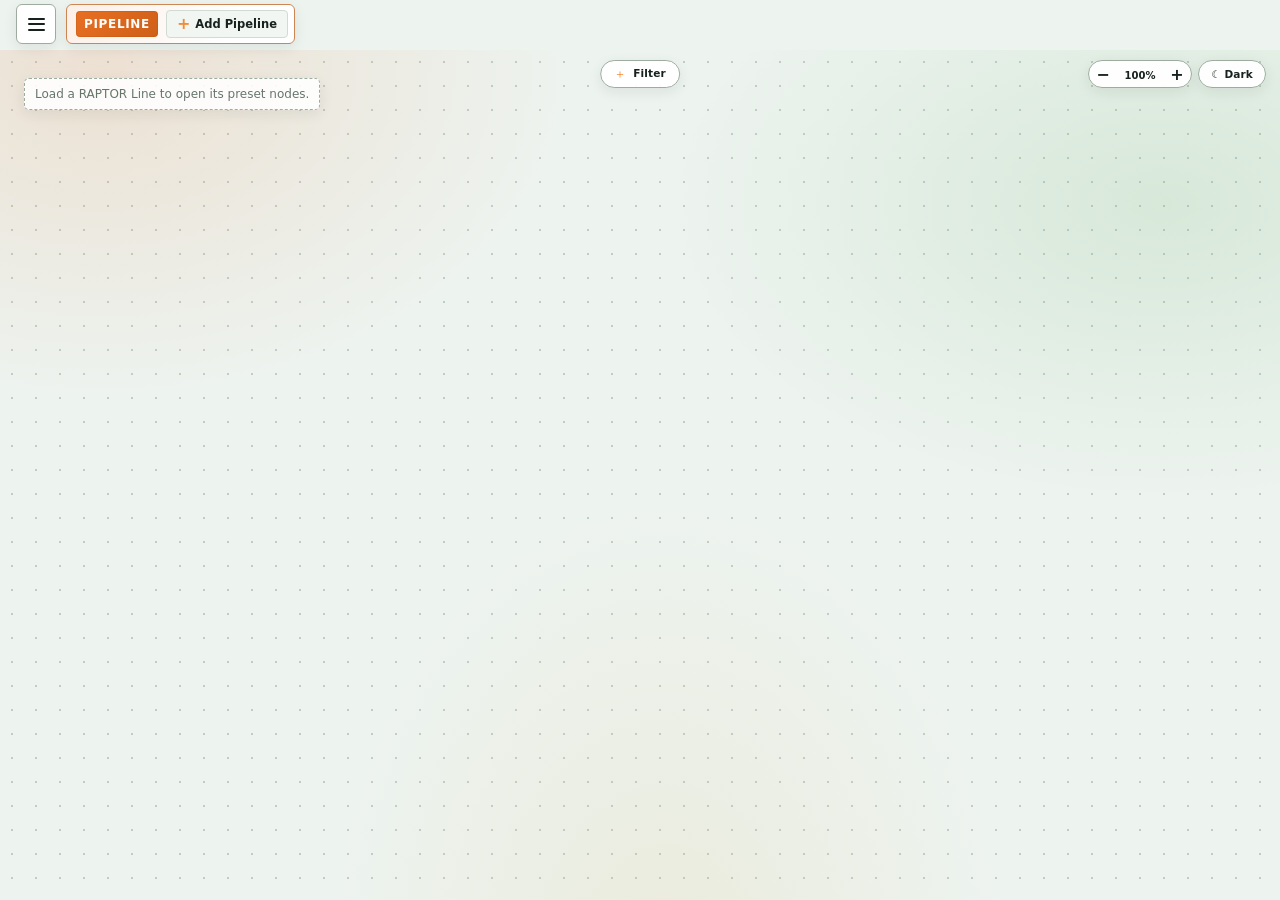
<file: gui/index.html>
<!doctype html>
<html lang="en">
<head>
  <meta charset="utf-8" />
  <meta name="viewport" content="width=device-width,initial-scale=1" />
  <title>RAPTOR FIR</title>
  <link rel="stylesheet" href="./theme.css?v=compact-top-boundary-20260914-1" />
  <link rel="stylesheet" href="./workspace.css?v=welcome-canvas-no-art-20260913-1" />
  <link rel="stylesheet" href="./pipeline.css?v=source-stack-dock-20260916-1" />
  <link rel="stylesheet" href="./pipeline-interactions.css?v=source-stack-dock-20260916-1" />
  <link rel="stylesheet" href="./pipeline-context.css?v=static-wire-bank-palette-20260915-1" />
  <link rel="stylesheet" href="./matching/matching.css?v=chrome-pc-motion-20260915-1" />
  <link rel="stylesheet" href="./editor-foundation.css" />
  <link rel="stylesheet" href="./coherence-candles.css?v=coherence-20260916-1" />
  <link rel="stylesheet" href="./mag-phase-gd-filter.css?v=chrome-pc-motion-20260915-1" />
  <link rel="stylesheet" href="./crossover-filter.css?v=independent-bank-reverse-wire-20260914-1" />
  <style>
    /* 2026-09-05: retire the top Workspace bar and move primary navigation
       into a compact hamburger control beside the Pipeline toolbar. */
    .workspace-shell{grid-template-rows:minmax(0,1fr)!important}
    .workspace-menu{position:absolute;top:4px;left:16px;z-index:9;width:40px;height:40px}
    .workspace-menu>summary{width:40px;height:40px;display:grid;place-items:center;list-style:none;border:1px solid #aeb9c4;border-radius:6px;background:#fff;box-shadow:0 2px 7px rgba(28,38,48,.09);cursor:pointer}
    .workspace-menu>summary::-webkit-details-marker{display:none}
    .workspace-menu>summary::marker{content:""}
    .workspace-menu>summary:hover{background:#f0f3f5;border-color:#98a5b0}
    .workspace-menu[open]>summary{border-color:var(--raptor-active-border);background:var(--raptor-active-soft)}
    .workspace-menu-icon{width:17px;height:13px;display:flex;flex-direction:column;justify-content:space-between}
    .workspace-menu-icon span{display:block;width:17px;height:2px;border-radius:2px;background:#34414c}
    .workspace-menu-popover{position:absolute;top:46px;left:0;width:154px;padding:6px;border:1px solid #aeb9c4;border-radius:6px;background:#fff;box-shadow:0 8px 22px rgba(24,32,42,.16)}
    .workspace-menu-item{display:block;width:100%;height:34px;min-width:0;margin:0;padding:0 10px;border-radius:4px;text-align:left;font-size:11px}
    .workspace-menu-item+.workspace-menu-item{margin-top:3px}
    .workspace-menu-item.is-active,.workspace-menu-item[aria-current="page"]{box-shadow:none}
    .pipeline-toolbar{left:66px!important}
    @media(max-height:760px){.workspace-shell{grid-template-rows:minmax(0,1fr)!important}}
  </style>
  <link rel="stylesheet" href="./typography.css?v=independent-bank-reverse-wire-20260914-1" />
  <link rel="stylesheet" href="./forest-aurora.css?v=source-stack-dock-20260916-1" />
</head>
<body>
  <main class="workspace-shell">
    <section class="workspace-canvas" id="workspaceCanvas" data-page="pipeline" aria-live="polite">
      <details class="workspace-menu">
        <summary aria-label="Open RAPTOR menu">
          <span class="workspace-menu-icon" aria-hidden="true"><span></span><span></span><span></span></span>
        </summary>
        <nav class="workspace-menu-popover" aria-label="RAPTOR workspace">
          <button class="nav-item workspace-menu-item" type="button" data-page="welcome" onclick="this.closest('details').removeAttribute('open')">Welcome</button>
          <button class="nav-item workspace-menu-item is-active" type="button" data-page="pipeline" aria-current="page" onclick="this.closest('details').removeAttribute('open')">Pipeline</button>
          <button class="nav-item workspace-menu-item" type="button" data-page="store" onclick="this.closest('details').removeAttribute('open')">Store</button>
        </nav>
      </details>

      <section class="page-view page-view--pipeline is-page-active" data-view="pipeline">
        <div class="pipeline-strip">
          <div class="pipeline-toolbar" role="toolbar" aria-label="Pipeline tools">
            <span class="pipeline-toolbar-title">PIPELINE</span>
            <button class="pipeline-add" id="addPipeline" type="button"><span class="pipeline-add-symbol" aria-hidden="true">+</span>Add Pipeline</button>
          </div>

          <div class="pipeline-scroll">
            <div class="pipeline-row" id="pipelineRow" aria-live="polite"></div>
          </div>
        </div>

        <div class="pipeline-node-canvas" id="pipelineNodeCanvas" aria-label="RAPTOR Line node workspace">
          <div class="pipeline-node-empty" id="pipelineNodeEmpty">Load a RAPTOR Line to open its preset nodes.</div>
          <svg class="pipeline-wire-layer" aria-hidden="true"><path class="pipeline-wire-preview" id="pipelineWirePreview"></path></svg>

          <div class="pipeline-source-stack" id="pipelineSourceStack" aria-label="Bank File and Measurement sources">
            <section class="bank-file-node" id="bankFileNode" data-source-node hidden aria-label="Bank File neutral reference files">
              <header class="bank-file-head">
                <div class="bank-file-title">
                  <strong>Bank File</strong>
                  <span>Neutral files</span>
                </div>
                <button class="source-stack-toggle" id="sourceStackToggle" type="button" aria-expanded="true" aria-label="Collapse source nodes to the left edge" title="Collapse sources">‹</button>
              </header>
              <div class="bank-file-list" id="bankFileList"></div>
              <footer class="bank-file-foot"><span>Neutral reference</span><strong>0° / 0 dB</strong></footer>
            </section>

            <section class="measurement-node" id="measurementNode" data-source-node hidden>
              <header class="measurement-node-head">
                <div class="measurement-node-title">
                  <strong>Measurement</strong>
                  <span id="measurementLineLabel">RAPTOR Line</span>
                </div>
                <label class="measurement-import" for="measurementFileInput">
                  <input class="measurement-file-input" id="measurementFileInput" type="file" multiple hidden aria-label="Import measurement files" />
                  <span class="measurement-import-label" aria-hidden="true">+ Import</span>
                </label>
              </header>

              <div class="measurement-summary" id="measurementSummary"><strong>0</strong> measurements</div>
              <div class="measurement-list" id="measurementList">
                <div class="measurement-empty">No measurement files imported</div>
              </div>

              <footer class="measurement-node-foot">
                <button class="measurement-select" id="measurementSelect" type="button" aria-pressed="false">Select</button>
                <span class="measurement-count" id="measurementCount">0 files</span>
                <button class="measurement-delete" id="measurementDelete" type="button" hidden>Delete</button>
              </footer>
            </section>
          </div>
        </div>
        <div class="pipeline-canvas-controls" role="group" aria-label="Pipeline workspace view controls">
          <button class="pipeline-canvas-filter-button" id="pipelineCanvasFilterButton" type="button" aria-haspopup="menu" aria-expanded="false" aria-label="Add filter at the center of the visible canvas"><span aria-hidden="true">＋</span> Filter</button>
          <div class="pipeline-canvas-view-controls">
            <div class="pipeline-zoom-controls" role="group" aria-label="Pipeline zoom">
              <button class="pipeline-zoom-button" id="pipelineZoomOut" type="button" aria-label="Zoom out">−</button>
              <output class="pipeline-zoom-value" id="pipelineZoomValue" aria-live="polite">100%</output>
              <button class="pipeline-zoom-button" id="pipelineZoomIn" type="button" aria-label="Zoom in">+</button>
            </div>
            <button class="pipeline-canvas-theme-toggle" id="pipelineCanvasThemeToggle" type="button" aria-pressed="false" aria-label="Switch Pipeline workspace to dark mode">☾ Dark</button>
          </div>
        </div>
      </section>

      <section class="page-view" data-view="welcome" hidden></section>
      <section class="page-view page-view--tool tool-page--auto" data-view="nga-auto-zero" data-tool-view="nga-auto-zero" hidden>
        <header class="tool-workspace-head">
          <div class="tool-workspace-title"><strong>NGA Auto ZERO</strong><span data-tool-context="nga-auto-zero">Pipeline context · no input connected</span></div>
        </header>
        <div class="tool-workspace-body" data-tool-body="nga-auto-zero">
          <section class="matching-page editor-foundation" aria-label="NGA Auto ZERO workspace foundation">
            <main class="matching-app">
              <section class="matching-left">
                <header class="matching-toolbar matching-toolbar--toggles-only">
                  <div class="matching-toolbar-bottom">
                    <div class="matching-checks">
                      <label class="matching-check"><input type="checkbox" checked><span>Phase</span></label>
                      <label class="matching-check"><input type="checkbox" checked><span>Magnitude</span></label>
                      <label class="matching-check"><input type="checkbox"><span>Wrap phase</span></label>
                      <label class="matching-check"><input type="checkbox" checked><span>Sync cursor</span></label>
                    </div>
                  </div>
                </header>

                <section class="matching-graphs">
                  <article class="matching-card">
                    <header class="matching-head">
                      <div class="matching-title"><span class="matching-dot"></span>Phase</div>
                      <div class="matching-readout">— Hz · —°</div><span class="matching-unit">deg</span>
                    </header>
                    <div class="matching-plot">
                      <div class="editor-foundation-plot editor-foundation-plot--phase">
                        <div class="editor-foundation-axis"></div>
                        <div class="editor-foundation-y"><span>180°</span><span>90°</span><span>0°</span><span>-90°</span><span>-180°</span></div>
                        <svg class="editor-foundation-trace editor-foundation-trace--phase" viewBox="0 0 1000 220" preserveAspectRatio="none" aria-hidden="true"><path></path></svg>
                        <div class="editor-foundation-x" data-axis="frequency"></div>
                      </div>
                    </div>
                  </article>

                  <article class="matching-card">
                    <header class="matching-head">
                      <div class="matching-title"><span class="matching-dot"></span>Magnitude</div>
                      <div class="matching-readout">— Hz · — dB</div><span class="matching-unit">dB</span></header>
                    <div class="matching-plot">
                      <div class="editor-foundation-plot editor-foundation-plot--mag">
                        <div class="editor-foundation-axis"></div>
                        <div class="editor-foundation-y"><span>40</span><span>20</span><span>0</span><span>-20</span><span>-40</span></div>
                        <svg class="editor-foundation-trace editor-foundation-trace--mag" viewBox="0 0 1000 220" preserveAspectRatio="none" aria-hidden="true">
                          <path class="editor-foundation-fill"></path><path></path>
                        </svg>
                        <div class="editor-foundation-x" data-axis="frequency"></div>
                      </div>
                    </div>
                  </article>
                </section>
              </section>

              <aside class="matching-tools">
                <header class="matching-tools-head"><div><strong>AUTO ZERO TOOLS</strong><span>Processing workspace</span></div></header>
                <div class="matching-tools-body">
                  <section class="matching-tools-empty">
                    <div class="matching-tools-empty-mark">0</div>
                    <strong>NGA Auto ZERO</strong>
                    <span>Tool controls will be added here step by step.</span>
                  </section>
                </div>
              </aside>
            </main>
          </section>
        </div>
      </section>

      <section class="page-view page-view--matching" data-view="matching" hidden>
        <section class="matching-page">
          <main class="matching-app"><section class="matching-left">
            <header class="matching-toolbar matching-toolbar--toggles-only">
              <div class="matching-toolbar-bottom">
                <div class="matching-checks">
                  <label class="matching-check"><input id="tp" type="checkbox" checked><span>Phase</span></label>
                  <label class="matching-check"><input id="tm" type="checkbox" checked><span>Magnitude</span></label>
                  <label class="matching-check"><input id="tw" type="checkbox"><span>Wrap phase</span></label>
                  <label class="matching-check"><input id="ts" type="checkbox" checked><span>Sync cursor</span></label>
                </div>
              </div>
            </header>

            <section class="matching-graphs">
              <article class="matching-card"><header class="matching-head"><div class="matching-title"><span class="matching-dot"></span>Phase</div><div class="matching-readout" id="pr">— Hz · —°</div><span class="matching-unit">deg</span></header><div class="matching-plot" id="pw"><canvas id="phase"></canvas><div class="matching-badge" id="pb"></div><div class="matching-pill" id="pp"></div></div></article>
              <article class="matching-card"><header class="matching-head"><div class="matching-title"><span class="matching-dot"></span>Magnitude</div><div class="matching-readout" id="mr">— Hz · — dB</div><span class="matching-unit">dB</span></header><div class="matching-plot" id="mw"><canvas id="mag"></canvas><div class="matching-badge" id="mb"></div><div class="matching-pill" id="mp"></div></div></article>
            </section>
          </section><aside class="matching-tools">
            <header class="matching-tools-head">
              <div><strong>MATCHING TOOLS</strong><span>Processing workspace</span></div>
            </header>
            <div class="matching-tools-body">
              <section class="matching-tools-empty" aria-label="Matching tools workspace">
                <div class="matching-tools-empty-mark">M</div>
                <strong>Matching workspace</strong>
                <span>Tools will appear here as the processing chain is connected.</span>
              </section>
            </div>
          </aside></main>
        </section>
      </section>

      <section class="page-view" data-view="store" hidden></section>
    </section>
  </main>

  <div class="file-color-menu" id="fileColorMenu" hidden aria-label="Measurement file color">
    <button class="file-color-choice" type="button" data-color="#4DA3FF" style="--swatch:#4DA3FF" aria-label="Sky Blue"></button>
    <button class="file-color-choice" type="button" data-color="#FF9F43" style="--swatch:#FF9F43" aria-label="Bright Orange"></button>
    <button class="file-color-choice" type="button" data-color="#55D187" style="--swatch:#55D187" aria-label="Fresh Green"></button>
    <button class="file-color-choice" type="button" data-color="#A78BFA" style="--swatch:#A78BFA" aria-label="Lavender"></button>
    <button class="file-color-choice" type="button" data-color="#FF6B6B" style="--swatch:#FF6B6B" aria-label="Coral Red"></button>
    <button class="file-color-choice" type="button" data-color="#36CFC9" style="--swatch:#36CFC9" aria-label="Aqua"></button>
    <button class="file-color-choice" type="button" data-color="#F6C85F" style="--swatch:#F6C85F" aria-label="Golden Yellow"></button>
    <button class="file-color-choice" type="button" data-color="#8FA6B8" style="--swatch:#8FA6B8" aria-label="Light Slate"></button>
  </div>

  <aside class="measurement-preview" id="measurementPreview" hidden aria-label="Measurement preview">
    <header class="measurement-preview-head">
      <span class="measurement-preview-file-dot" id="measurementPreviewDot"></span>
      <strong id="measurementPreviewTitle">Measurement</strong>
      <button class="measurement-preview-close" id="measurementPreviewClose" type="button" aria-label="Close preview">×</button>
    </header>
    <div class="measurement-preview-graph">
      <canvas id="measurementPreviewCanvas"></canvas>
    </div>
    <dl class="measurement-preview-meta">
      <div><dt>Sample rate</dt><dd id="measurementPreviewRate">—</dd></div>
      <div><dt>FFT</dt><dd id="measurementPreviewFft">—</dd></div>
      <div><dt>Points</dt><dd id="measurementPreviewPoints">—</dd></div>
      <div><dt>Bin</dt><dd id="measurementPreviewBin">—</dd></div>
      <div class="measurement-preview-wide"><dt>Range</dt><dd id="measurementPreviewRange">—</dd></div>
    </dl>
  </aside>

  <div class="pipeline-modal-backdrop" id="pipelineEditModal" hidden>
    <section class="pipeline-modal" role="dialog" aria-modal="true" aria-labelledby="pipelineEditTitle">
      <header class="pipeline-modal-head">
        <strong id="pipelineEditTitle">Edit RAPTOR Line</strong>
        <button class="pipeline-modal-close" id="pipelineEditClose" type="button" aria-label="Close">×</button>
      </header>
      <div class="pipeline-modal-body">
        <label class="pipeline-name-label" for="pipelineNameInput">Name</label>
        <input class="pipeline-name-input" id="pipelineNameInput" type="text" maxlength="64" autocomplete="off" />
        <button class="pipeline-modal-action" id="pipelineDuplicate" type="button">Duplicate</button>
      </div>
      <footer class="pipeline-modal-foot">
        <button class="pipeline-delete" id="pipelineDelete" type="button">Delete</button>
        <button class="pipeline-done" id="pipelineDone" type="button">Done</button>
      </footer>
    </section>
  </div>

  <script src="./workspace.js?v=line-name-load-20260903-1"></script>
  <script src="./pipeline-line-scroll.js?v=line-scroll-buttons-20260907-1"></script>
  <script src="./measurement-canonical-v1.js"></script>
  <script src="./coherence-candles.js?v=coherence-20260916-1"></script>
  <script src="./bank-file-source.js?v=source-stack-dock-20260916-1"></script>
  <script src="./crossover-passband-metadata.js?v=xo-safe-range-20260913-1"></script>
  <script src="./crossover-response.js?v=compiled-lr-cache-20260913-1"></script>
  <script src="./pipeline-workspace-theme.js?v=forest-aurora-20260915-1"></script>
  <script src="./pipeline.js?v=source-stack-dock-20260916-1"></script>
  <script src="./bank-file.js?v=source-stack-dock-20260916-1"></script>
  <script src="./measurement-import.js?v=native-label-v6-20260908-1"></script>
  <script src="./pipeline-interactions.js"></script>
  <script src="./pipeline-context.js?v=static-wire-bank-palette-20260915-1"></script>
  <script src="./eq-geometry-rbj.js"></script>
  <script src="./response-host-v1.js?v=split-phase-mag-output-20260831-1"></script>
  <script src="./raptor-phase-turn-inspector.js?v=visible-phase-turn-20260912-1"></script>
  <script src="./mag-phase-gd-band-layout.js?v=progressive-log-spread-20260912-1"></script>
  <script src="./mag-phase-gd-graph-range.js?v=graph-range-controls-20260913-1"></script>
  <script src="./mag-phase-gd-filter.js?v=coherence-20260916-1"></script>
  <script src="./mag-phase-gd-autoeq.js?v=coherence-20260916-1"></script>
  <script src="./crossover-filter.js?v=static-wire-bank-palette-20260915-1"></script>
  <script src="./pipeline-wire-inspect.js?v=static-wire-bank-palette-20260915-1"></script>
  <script src="./editor-foundation.js?v=coherence-20260916-1"></script>
  <script src="./matching/matching-dom.js"></script>
  <script src="./matching/matching.js?v=chrome-pc-motion-20260915-1"></script>
</body>
</html>
</file>
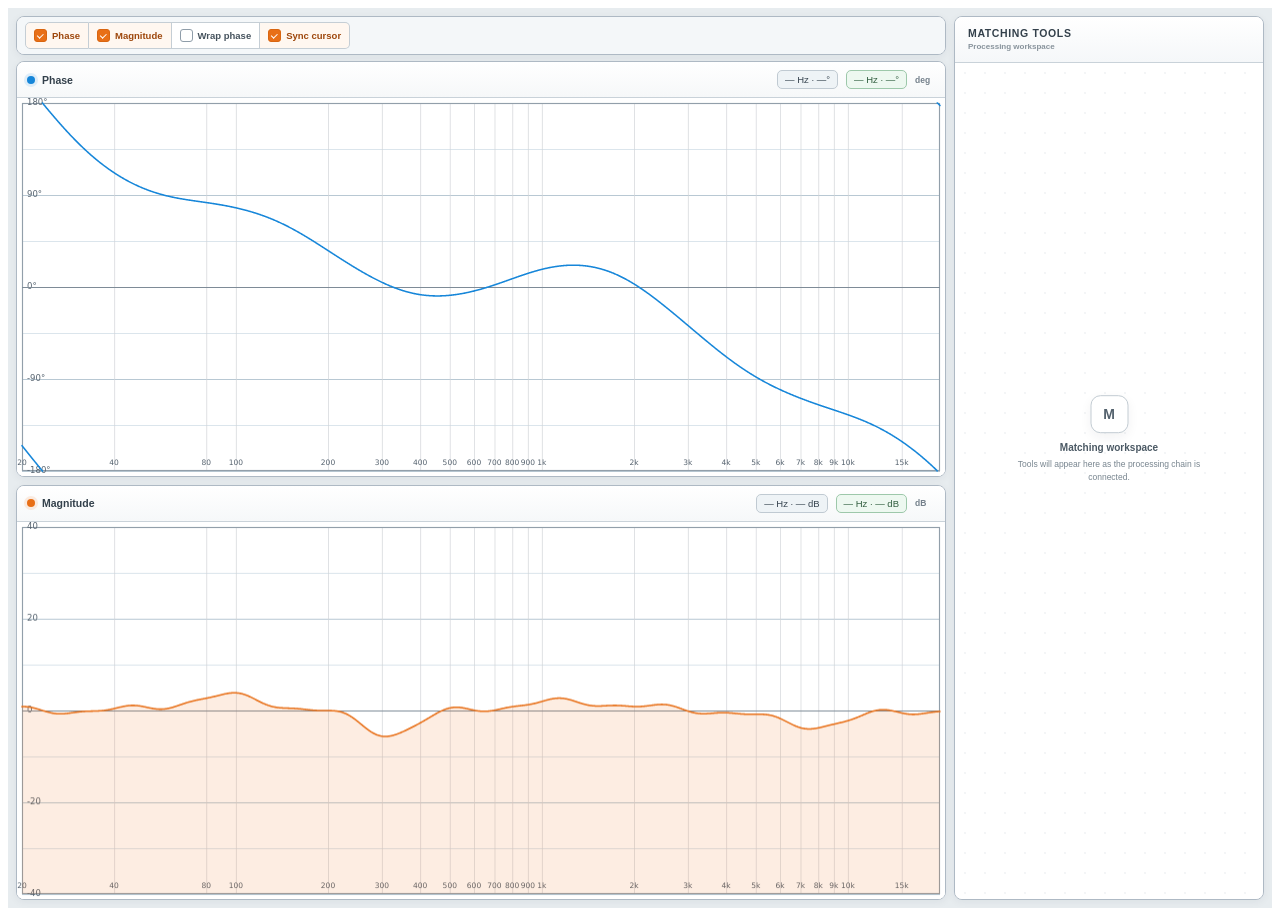
<file: gui/matching/index.html>
<!doctype html>
<html lang="en">
<head>
<meta charset="utf-8"><meta name="viewport" content="width=device-width,initial-scale=1">
<title>RAPTOR FIR — Matching v0.6</title>
<link rel="stylesheet" href="./matching.css" />
</head>
<body>
<section class="matching-page">
  <main class="matching-app"><section class="matching-left">
    <header class="matching-toolbar matching-toolbar--toggles-only">
      <div class="matching-toolbar-bottom">
        <div class="matching-checks">
          <label class="matching-check"><input id="tp" type="checkbox" checked><span>Phase</span></label>
          <label class="matching-check"><input id="tm" type="checkbox" checked><span>Magnitude</span></label>
          <label class="matching-check"><input id="tw" type="checkbox"><span>Wrap phase</span></label>
          <label class="matching-check"><input id="ts" type="checkbox" checked><span>Sync cursor</span></label>
        </div>
      </div>
    </header>
    <section class="matching-graphs">
      <article class="matching-card"><header class="matching-head"><div class="matching-title"><span class="matching-dot"></span>Phase</div><div class="matching-readout" id="pr">— Hz · —°</div><span class="matching-unit">deg</span></header><div class="matching-plot" id="pw"><canvas id="phase"></canvas><div class="matching-badge" id="pb"></div><div class="matching-pill" id="pp"></div></div></article>
      <article class="matching-card"><header class="matching-head"><div class="matching-title"><span class="matching-dot"></span>Magnitude</div><div class="matching-readout" id="mr">— Hz · — dB</div><span class="matching-unit">dB</span></header><div class="matching-plot" id="mw"><canvas id="mag"></canvas><div class="matching-badge" id="mb"></div><div class="matching-pill" id="mp"></div></div></article>
    </section>
  </section><aside class="matching-tools">
    <header class="matching-tools-head"><div><strong>MATCHING TOOLS</strong><span>Processing workspace</span></div></header>
    <div class="matching-tools-body">
      <section class="matching-tools-empty" aria-label="Matching tools workspace">
        <div class="matching-tools-empty-mark">M</div>
        <strong>Matching workspace</strong>
        <span>Tools will appear here as the processing chain is connected.</span>
      </section>
    </div>
  </aside></main>
</section>
<script src="./matching-dom.js"></script>
<script src="./matching.js"></script>
</body></html>
</file>
<file: gui/theme.css>
:root{
  --raptor-bg:#edf1f4;
  --raptor-surface:#ffffff;
  --raptor-surface-soft:#f7f9fb;
  --raptor-border:#aeb9c4;
  --raptor-border-soft:#c8d0d7;
  --raptor-text:#18202a;
  --raptor-muted:#66727d;
  --raptor-active:#e86f17;
  --raptor-active-hover:#d9610e;
  --raptor-active-soft:#fff0e3;
  --raptor-active-border:#d96510;
  --raptor-radius:7px;
}

/* RAPTOR global interaction language: anything selected/checked/active is orange. */
input[type="checkbox"],input[type="radio"]{accent-color:var(--raptor-active)}
button.is-active,
[role="button"].is-active,
[aria-pressed="true"],
[aria-selected="true"],
[aria-current="page"]{
  border-color:var(--raptor-active-border);
}

/* 2026-09-04 staged retirement: remove Matching and NGA Auto ZERO from
   Workspace UI without deleting their shared implementation files yet. */
.nav-item[data-page="matching"],
.page-view[data-view="matching"],
.nav-item[data-page="nga-auto-zero"],
.page-view[data-view="nga-auto-zero"]{
  display:none!important;
}

/* 2026-09-05 hamburger hotfix: pipeline.css keeps the toolbar static inside
   .pipeline-strip, so reserve the hamburger's 40px width at the strip level. */
.pipeline-strip{
  left:66px!important;
}

/* Keep the hamburger aligned to the compact Pipeline strip. */
.workspace-menu{
  top:4px!important;
}
</file>
<file: gui/workspace.css>
*{box-sizing:border-box}
html,body{width:100%;height:100%;margin:0}
body{background:var(--raptor-bg);color:var(--raptor-text);font-family:Arial,"Helvetica Neue",Helvetica,sans-serif;overflow:hidden}
button,input{font:inherit}
 .workspace-shell{min-width:980px;height:100vh;height:100dvh;min-height:0;display:grid;grid-template-rows:58px minmax(0,1fr);overflow:hidden}
.topbar{display:grid;grid-template-columns:170px minmax(720px,1fr) 170px;align-items:center;padding:0 12px;border-bottom:1px solid var(--raptor-border);background:#fff;box-shadow:0 1px 2px rgba(24,32,42,.04);z-index:2}
.brand{display:flex;align-items:center;gap:9px;min-width:0}.brand-mark{width:30px;height:30px;display:grid;place-items:center;border-radius:5px;background:#202a33;color:#fff;font-size:16px;font-weight:700}.brand-copy{display:flex;flex-direction:column;line-height:1.1}.brand-copy strong{font-size:12px;letter-spacing:.05em}.brand-copy span{margin-top:3px;color:var(--raptor-muted);font-size:8px;font-weight:700;letter-spacing:.06em}
.primary-nav{justify-self:center;height:100%;display:flex;align-items:center;gap:4px}.nav-item{position:relative;height:34px;min-width:96px;padding:0 11px;border:1px solid transparent;border-radius:5px;background:transparent;color:#44515d;font-size:12px;font-weight:600;cursor:pointer;transition:none}.nav-item:hover{background:#f0f3f5;border-color:#c7d0d8;color:#26323d}.nav-item.is-active,.nav-item[aria-current="page"]{background:var(--raptor-active-soft);color:#a94a0b;border-color:#ec9a5e;box-shadow:inset 0 -2px 0 var(--raptor-active)}
.nav-item--tool{min-width:112px;font-size:11px}
.nav-item--auto{min-width:126px}
.tool-nav-dot{display:inline-block;width:7px;height:7px;margin-right:6px;border-radius:50%;vertical-align:1px;box-shadow:0 0 0 1px rgba(25,34,42,.08)}
.nav-item--raptor .tool-nav-dot{background:#c2952d}
.nav-item--nga .tool-nav-dot{background:#56a66d}
.nav-item--auto .tool-nav-dot{background:#9467b8}
.nav-item--tool.is-active .tool-nav-dot,.nav-item--tool[aria-current="page"] .tool-nav-dot{box-shadow:0 0 0 2px rgba(255,255,255,.9),0 0 0 3px currentColor}
.nav-item--pipeline{min-width:128px;height:40px;margin:0 4px;font-size:12px;font-weight:700;border-color:#c2cbd3;background:#fff}.nav-item--pipeline::before{content:"CORE";position:absolute;top:-8px;left:50%;transform:translateX(-50%);padding:1px 5px;border-radius:8px;background:#fff;color:#737f89;font-size:7px;line-height:12px;font-weight:700;letter-spacing:.08em;border:1px solid #ccd4db}.nav-item--pipeline.is-active,.nav-item--pipeline[aria-current="page"]{background:var(--raptor-active);border-color:var(--raptor-active-border);color:#fff;box-shadow:none}.nav-item--pipeline.is-active::before,.nav-item--pipeline[aria-current="page"]::before{color:#a94a0b;background:#fff8f2;border-color:#efb080}.pipeline-dot{display:inline-block;width:7px;height:7px;margin-right:6px;border-radius:50%;background:currentColor;vertical-align:1px}.topbar-end{min-width:0}
.workspace-canvas{min-height:0;background:#f7f9fb;position:relative;overflow:hidden}.workspace-canvas::before{content:"";position:absolute;inset:0;pointer-events:none;opacity:.48;background-image:radial-gradient(circle,#cbd3da .8px,transparent .9px);background-size:24px 24px}.workspace-canvas[data-page="raptor-editor"],.workspace-canvas[data-page="nga-editor"],.workspace-canvas[data-page="nga-auto-zero"],.workspace-canvas[data-page="matching"],.workspace-canvas[data-page="store"]{background:#f8fafb}.workspace-canvas[data-page="raptor-editor"]::before,.workspace-canvas[data-page="nga-editor"]::before,.workspace-canvas[data-page="nga-auto-zero"]::before,.workspace-canvas[data-page="matching"]::before,.workspace-canvas[data-page="store"]::before{opacity:.14}.workspace-canvas[data-page="matching"]::before{display:none}
.workspace-canvas[data-page="welcome"]{background:radial-gradient(ellipse at 14% 12%,rgba(216,190,67,.16) 0%,transparent 29%),radial-gradient(ellipse at 82% 20%,rgba(79,151,82,.42) 0%,transparent 38%),radial-gradient(ellipse at 48% 112%,rgba(195,171,55,.11) 0%,transparent 42%),linear-gradient(135deg,#071d16 0%,#0d3423 34%,#174b2d 68%,#2e6538 100%)}
.workspace-canvas[data-page="welcome"]::before{opacity:.82;background-image:radial-gradient(circle,rgba(214,239,201,.50) 1px,transparent 1.45px),radial-gradient(circle,rgba(242,207,78,.48) .9px,transparent 1.35px),linear-gradient(90deg,rgba(255,255,255,.018) 1px,transparent 1px),linear-gradient(rgba(255,255,255,.018) 1px,transparent 1px);background-size:24px 24px,96px 96px,6px 6px,6px 6px;background-position:0 0,12px 12px,0 0,0 0}
.page-view[data-view="welcome"]{background:linear-gradient(115deg,rgba(2,17,12,.16),transparent 48%,rgba(235,197,61,.045))}
.page-view{position:absolute;inset:0;min-width:0;min-height:0;z-index:1;contain:layout paint style}.page-view[hidden]{display:none!important}.page-view--tool{overflow:auto;background:#f8fafb}.page-view--matching{overflow:hidden;background:#e9edf1}.page-view--matching .matching-page{min-height:0;height:100%;overflow:hidden}

.page-view--pipeline{overflow:hidden}.pipeline-toolbar{position:absolute;top:14px;left:16px;z-index:3;height:40px;display:flex;align-items:center;gap:10px;padding:5px 6px 5px 10px;border:1px solid #aeb9c4;border-radius:6px;background:#fff;box-shadow:0 2px 7px rgba(28,38,48,.09)}.pipeline-toolbar-title{font-size:11px;font-weight:700;color:#4b5864;letter-spacing:.04em}.pipeline-add{height:28px;padding:0 10px;border:1px solid #98a5b0;border-radius:4px;background:#f7f9fa;color:#26323d;font-size:11px;font-weight:700;cursor:pointer}.pipeline-add:hover{background:#eef2f4;border-color:#7f8d99}.pipeline-add:active{transform:none}.pipeline-add-symbol{display:inline-block;margin-right:5px;color:var(--raptor-active);font-size:16px;line-height:1;vertical-align:-1px}
.pipeline-scroll{position:absolute;inset:70px 0 0 0;overflow:auto;padding:10px 16px 24px}.pipeline-row{display:flex;align-items:flex-start;gap:7px;min-width:max-content}.pipeline-card{width:max-content;max-width:196px;height:40px;flex:0 0 auto;display:grid;grid-template-columns:auto auto;grid-template-rows:40px;border:1px solid #9faab4;border-radius:5px;background:#fff;overflow:hidden}.pipeline-card.is-editing{border-color:var(--raptor-active-border);box-shadow:0 0 0 1px var(--raptor-active-soft)}.pipeline-card-name{min-width:0;max-width:132px;display:flex;align-items:center;padding:0 9px;border:0;background:#fff;color:#1f2a33;font-size:11px;font-weight:700;text-align:left;white-space:nowrap;overflow:hidden;text-overflow:ellipsis;cursor:pointer}.pipeline-card-name:hover,.pipeline-card-name:focus-visible{outline:none;background:#f3f6f8;color:#111b23}.pipeline-card.is-loaded .pipeline-card-name{background:var(--raptor-active-soft);color:#9a4a10}.pipeline-card-action{min-width:42px;border:0;border-left:1px solid #b6c0c9;background:#f7f9fa;color:#43505c;font-size:10px;font-weight:700;cursor:pointer}.pipeline-card-action:hover{background:#eef2f4;color:#222d36}

.pipeline-modal-backdrop{position:fixed;inset:0;z-index:100;background:rgba(31,40,48,.24);display:grid;place-items:center;padding:16px}.pipeline-modal-backdrop[hidden]{display:none!important}.pipeline-modal{width:292px;border:1px solid #98a5b0;border-radius:6px;background:#fff;box-shadow:0 12px 28px rgba(24,32,42,.18);overflow:hidden}.pipeline-modal-head{height:38px;display:flex;align-items:center;padding:0 8px 0 11px;border-bottom:1px solid #c1c9d0;background:#f7f9fa}.pipeline-modal-head strong{font-size:12px;color:#25313b}.pipeline-modal-close{margin-left:auto;width:27px;height:27px;border:0;background:transparent;color:#5c6873;font-size:20px;line-height:1;cursor:pointer}.pipeline-modal-close:hover{color:#202a33}.pipeline-modal-body{display:grid;gap:8px;padding:11px}.pipeline-name-label{font-size:10px;font-weight:700;color:#56636f}.pipeline-name-input{width:100%;height:31px;padding:0 8px;border:1px solid #9da9b4;border-radius:4px;background:#fff;color:#1f2a33;font-size:12px;outline:none}.pipeline-name-input:focus{border-color:var(--raptor-active-border);box-shadow:0 0 0 2px var(--raptor-active-soft)}.pipeline-modal-action{height:30px;border:1px solid #aab4bd;border-radius:4px;background:#f7f9fa;color:#36434f;font-size:11px;font-weight:700;cursor:pointer}.pipeline-modal-action:hover{background:#eef2f4;border-color:#8e9aa5}.pipeline-modal-foot{height:46px;display:flex;align-items:center;gap:7px;padding:7px 10px;border-top:1px solid #c8d0d7;background:#fbfcfd}.pipeline-delete,.pipeline-done{height:30px;padding:0 11px;border-radius:4px;font-size:11px;font-weight:700;cursor:pointer}.pipeline-delete{border:1px solid #b9a6a6;background:#fff;color:#9a3434}.pipeline-delete:hover{background:#fff4f4;border-color:#b77878}.pipeline-done{margin-left:auto;border:1px solid var(--raptor-active-border);background:var(--raptor-active);color:#fff}.pipeline-done:hover{background:var(--raptor-active-hover)}

@media(max-width:1180px){.topbar{grid-template-columns:135px minmax(720px,1fr) 20px}.brand-copy{display:none}.nav-item{min-width:88px;padding:0 8px;font-size:10.5px}.nav-item--tool{min-width:104px}.nav-item--auto{min-width:116px}.nav-item--pipeline{min-width:118px}}


/* Node 2 tool identity carries into workspace navigation and page shell. */
.nav-item--raptor.is-active,.nav-item--raptor[aria-current="page"]{
  background:linear-gradient(135deg,#fff9e8 0%,#ffefbd 100%);
  color:#6f5310;border-color:#d5b052;box-shadow:inset 0 -2px 0 var(--raptor-active)
}
.nav-item--nga.is-active,.nav-item--nga[aria-current="page"]{
  background:linear-gradient(135deg,#eefaf1 0%,#d7f0df 100%);
  color:#2f7143;border-color:#79b88c;box-shadow:inset 0 -2px 0 var(--raptor-active)
}
.nav-item--auto.is-active,.nav-item--auto[aria-current="page"]{
  background:linear-gradient(135deg,#f6effd 0%,#e4d5f7 100%);
  color:#694287;border-color:#ad8bc7;box-shadow:inset 0 -2px 0 var(--raptor-active)
}
.page-view--tool{
  display:grid;
  grid-template-rows:58px minmax(0,1fr);
  overflow:hidden;
  background:#f8fafb
}
.tool-workspace-head{
  position:relative;z-index:5;height:58px;display:flex;align-items:center;
  padding:0 20px;border-bottom:1px solid #b8c3cb;
  box-shadow:0 2px 7px rgba(24,32,42,.05)
}
.tool-page--raptor .tool-workspace-head{
  background:linear-gradient(135deg,#fff9e8 0%,#ffefbd 100%);
  border-bottom-color:#d7b968
}
.tool-page--nga .tool-workspace-head{
  background:linear-gradient(135deg,#eefaf1 0%,#d7f0df 100%);
  border-bottom-color:#8fc59d
}
.tool-page--auto .tool-workspace-head{
  background:linear-gradient(135deg,#f6effd 0%,#e4d5f7 100%);
  border-bottom-color:#b69bcc
}
.tool-workspace-title{width:100%;min-width:0;display:flex;flex-direction:column;line-height:1.08}
.tool-workspace-title strong{font-size:14px;color:#24313a}
.tool-workspace-title span{
  margin-top:5px;width:100%;min-width:0;overflow:hidden;text-overflow:ellipsis;white-space:nowrap;
  color:#65727c;font-size:9px;font-weight:600
}
.tool-workspace-body{
  position:relative;
  inset:auto;
  min-width:0;
  min-height:0;
  overflow:hidden;
  padding:0;
  background:rgba(248,250,251,.84)
}


@media(max-height:760px){
  .workspace-shell{grid-template-rows:46px minmax(0,1fr)}
  .topbar{min-height:46px}
  .brand-mark{width:26px;height:26px;font-size:14px}
  .nav-item{height:30px}
  .nav-item--pipeline{height:34px}
  .page-view--tool{grid-template-rows:46px minmax(0,1fr)}
  .tool-workspace-head{height:46px;padding:0 14px}
  .tool-workspace-title strong{font-size:12px}
  .tool-workspace-title span{margin-top:3px;font-size:8px}
}
</file>
<file: gui/pipeline.css>
/* Compact Pipeline control strip: Add Pipeline + RAPTOR Lines share one row. */
.pipeline-strip{
  position:absolute;
  top:4px;
  left:12px;
  right:0;
  z-index:3;
  height:42px;
  min-width:0;
  display:flex;
  align-items:stretch;
  gap:7px;
  padding-right:8px
}
.pipeline-strip .pipeline-toolbar{
  position:static;
  top:auto;
  left:auto;
  flex:0 0 auto;
  height:40px;
  min-width:max-content;
  display:flex;
  align-items:center;
  gap:8px;
  padding:5px 6px 5px 9px;
  border:1px solid var(--raptor-active-border);
  border-radius:6px;
  background:#fff5ec;
  box-shadow:0 2px 7px rgba(28,38,48,.09),0 0 0 1px rgba(232,111,23,.08)
}
.pipeline-strip .pipeline-scroll{
  position:static;
  inset:auto;
  flex:1 1 auto;
  min-width:0;
  height:40px;
  padding:0 8px 0 0;
  overflow-x:auto;
  overflow-y:hidden;
  border:0;
  background:transparent;
  scrollbar-gutter:auto;
  scrollbar-width:none;
  -ms-overflow-style:none;
  overscroll-behavior-x:contain;
  touch-action:pan-x
}
.pipeline-strip .pipeline-scroll::-webkit-scrollbar{
  width:0;
  height:0;
  display:none
}
.pipeline-strip .pipeline-row{
  height:40px;
  min-width:max-content;
  display:flex;
  align-items:stretch;
  gap:7px
}
.pipeline-strip .pipeline-card{
  width:max-content;
  min-width:max-content;
  height:40px;
  flex:0 0 auto;
  display:grid;
  grid-template-columns:max-content 44px;
  grid-template-rows:40px;
  border:1px solid #9faab4;
  border-radius:5px;
  background:#fff;
  overflow:hidden
}
.pipeline-strip .pipeline-card-name{
  grid-column:auto;
  min-width:max-content;
  max-width:none;
  display:flex;
  align-items:center;
  padding:0 10px;
  border-right:1px solid #b6c0c9;
  border-bottom:0;
  font-size:11px;
  font-weight:700;
  color:#1f2a33;
  white-space:nowrap;
  overflow:visible;
  text-overflow:clip
}
.pipeline-strip .pipeline-card-action{
  min-width:0;
  height:40px;
  padding:0;
  border:0;
  background:#f7f9fa;
  color:#43505c;
  font-size:10px;
  font-weight:700;
  cursor:pointer
}
.pipeline-strip .pipeline-card-action + .pipeline-card-action{
  border-left:1px solid #b6c0c9
}
.pipeline-strip .pipeline-card-action:hover{
  background:#eef2f4;
  color:#222d36
}

.pipeline-scroll{inset:70px 0 auto 0;height:94px;padding:8px 16px;overflow-x:auto;overflow-y:hidden;border-bottom:1px solid #c8d0d7;background:rgba(247,249,251,.92)}
.pipeline-card.is-loaded{border-color:var(--raptor-active-border);box-shadow:0 0 0 1px var(--raptor-active-soft)}
.pipeline-card.is-loaded .pipeline-load{background:var(--raptor-active);color:#fff}
.pipeline-card.is-loaded .pipeline-load:hover{background:var(--raptor-active-hover);color:#fff}
.pipeline-node-canvas{position:absolute;inset:50px 0 0 0;z-index:1;overflow:auto;overscroll-behavior:contain;min-width:900px;min-height:420px;contain:layout paint style;isolation:isolate;background-color:#f7f9fb;background-image:radial-gradient(circle,#cbd3da .8px,transparent .9px);background-size:24px 24px;transition:background-color 150ms ease}
.pipeline-node-canvas.is-dark-canvas{background-color:#262c31;background-image:radial-gradient(circle,rgba(221,230,237,.20) .8px,transparent .9px)}
.pipeline-canvas-controls{position:absolute;top:60px;left:14px;right:14px;z-index:70;height:28px;pointer-events:none}
.pipeline-canvas-controls>*{pointer-events:auto}
.pipeline-canvas-view-controls{height:28px;display:flex;align-items:center;justify-content:flex-end;gap:6px;margin-left:auto}
.pipeline-canvas-filter-button{position:absolute;left:50%;top:0;height:28px;min-width:78px;padding:0 13px;border:1px solid #9ba7b1;border-radius:14px;background:rgba(255,255,255,.94);box-shadow:0 2px 8px rgba(24,32,42,.14);color:#34414c;font-size:9px;font-weight:850;letter-spacing:.015em;cursor:pointer;touch-action:manipulation;user-select:none;transform:translateX(-50%)}
.pipeline-canvas-filter-button span{margin-right:3px;color:var(--raptor-active);font-size:12px;font-weight:900;vertical-align:-1px}
.pipeline-canvas-filter-button:hover,.pipeline-canvas-filter-button[aria-expanded="true"]{border-color:var(--raptor-active-border);background:#fff7f0;color:#a94a0b}
.pipeline-zoom-controls{height:28px;display:grid;grid-template-columns:28px 46px 28px;align-items:center;border:1px solid #9ba7b1;border-radius:14px;background:rgba(255,255,255,.94);box-shadow:0 2px 8px rgba(24,32,42,.14);overflow:hidden}
.pipeline-zoom-button{width:28px;height:28px;padding:0;border:0;background:transparent;color:#34414c;font-size:16px;font-weight:800;line-height:1;cursor:pointer;touch-action:manipulation;user-select:none}
.pipeline-zoom-button:hover{background:#eef2f4;color:#202a33}
.pipeline-zoom-button:disabled{opacity:.35;cursor:default}
.pipeline-zoom-value{min-width:46px;text-align:center;color:#34414c;font-size:9px;font-weight:800;font-variant-numeric:tabular-nums}
.pipeline-canvas-controls.is-dark-mode .pipeline-zoom-controls{border-color:#58636c;background:rgba(44,51,57,.94);box-shadow:0 2px 8px rgba(0,0,0,.28)}
.pipeline-canvas-controls.is-dark-mode .pipeline-zoom-button{color:#f2f5f7}
.pipeline-canvas-controls.is-dark-mode .pipeline-zoom-button:hover{background:#3a4249;color:#fff}
.pipeline-canvas-controls.is-dark-mode .pipeline-zoom-value{color:#f2f5f7}
.pipeline-canvas-controls.is-dark-mode .pipeline-zoom-button:disabled{color:#9ba5ad;opacity:.45}
.pipeline-canvas-controls.is-dark-mode .pipeline-canvas-filter-button{border-color:#58636c;background:rgba(44,51,57,.94);color:#f2f5f7;box-shadow:0 2px 8px rgba(0,0,0,.28)}
.pipeline-canvas-controls.is-dark-mode .pipeline-canvas-filter-button:hover,.pipeline-canvas-controls.is-dark-mode .pipeline-canvas-filter-button[aria-expanded="true"]{border-color:var(--raptor-active-border);background:#343b41;color:#fff}
.pipeline-canvas-theme-toggle{height:28px;min-width:68px;padding:0 10px;border:1px solid #9ba7b1;border-radius:14px;background:rgba(255,255,255,.94);box-shadow:0 2px 8px rgba(24,32,42,.14);color:#34414c;font-size:9px;font-weight:800;letter-spacing:.01em;cursor:pointer;touch-action:manipulation;user-select:none}
.pipeline-canvas-theme-toggle:hover{border-color:var(--raptor-active-border);background:#fff9f4;color:#a94a0b}
.pipeline-canvas-theme-toggle[aria-pressed="true"]{border-color:#58636c;background:rgba(44,51,57,.94);color:#f2f5f7}
.pipeline-canvas-theme-toggle[aria-pressed="true"]:hover{border-color:var(--raptor-active-border);background:#343b41;color:#fff}
.pipeline-node-empty{position:absolute;top:28px;left:24px;z-index:4;padding:8px 10px;border:1px dashed #b8c2ca;border-radius:5px;background:rgba(255,255,255,.76);color:#71808c;font-size:11px;opacity:1;transform:translateX(0);will-change:transform,opacity}
.pipeline-node-empty.is-exiting{pointer-events:none;animation:pipeline-empty-slide-left 420ms cubic-bezier(.4,0,.2,1) both}
@keyframes pipeline-empty-slide-left{
  0%{opacity:1;transform:translateX(0)}
  45%{opacity:.9;transform:translateX(-18px)}
  100%{opacity:0;transform:translateX(calc(-100% - 48px))}
}
.pipeline-wire-layer{position:absolute;inset:0;z-index:1;width:100%;height:100%;pointer-events:none;overflow:visible}
.pipeline-wire-inspect-layer{position:absolute;inset:0;z-index:30;width:100%;height:100%;pointer-events:none;overflow:visible}
.pipeline-wire-preview{fill:none;stroke-width:2.4;stroke-linecap:round;opacity:.94}
.pipeline-wire-end{pointer-events:none;stroke:#fff;stroke-width:2;filter:drop-shadow(0 1px 1px rgba(24,32,42,.18))}
.pipeline-source-stack{position:absolute;left:24px;top:8px;z-index:2;box-sizing:border-box;width:min(248px,calc(100vw - 48px));min-width:0;display:flex;flex-direction:column;filter:drop-shadow(0 4px 10px rgba(24,32,42,.10));transition:left 210ms cubic-bezier(.4,0,.2,1);will-change:left}
.pipeline-source-stack.is-dragging{z-index:12;filter:drop-shadow(0 8px 18px rgba(24,32,42,.17));transition:none}
.bank-file-node{position:relative;left:auto;top:auto;z-index:2;box-sizing:border-box;width:100%;height:194px;min-width:0;display:grid;grid-template-rows:35px 126px 31px;border:1px solid #778590;border-radius:8px 8px 0 0;background:#fff;box-shadow:none;overflow:visible}
.bank-file-node[hidden]{display:none!important}
.bank-file-node.is-wiring{border-color:#495761;box-shadow:0 0 0 2px rgba(255,138,0,.14),0 5px 16px rgba(24,32,42,.13)}
.bank-file-node.is-dragging{z-index:12;box-shadow:none}
.bank-file-head{min-width:0;display:flex;align-items:center;gap:7px;padding:0 7px;border-bottom:1px solid #b8c2ca;border-radius:7px 7px 0 0;background:linear-gradient(90deg,#f4f7f8 0%,#fff9e9 100%);cursor:grab;user-select:none;touch-action:none}
.bank-file-node.is-dragging .bank-file-head{cursor:grabbing}
.bank-file-title{min-width:0;display:flex;flex-direction:column;line-height:1.05}
.bank-file-title strong{color:#202a33;font-size:11px}
.bank-file-title span{margin-top:2px;color:#72808b;font-size:7.5px;white-space:nowrap}
.source-stack-toggle{width:24px;height:24px;flex:0 0 24px;margin-left:auto;padding:0;border:1px solid #9ba7b1;border-radius:5px;background:#fff;color:#34414c;font-size:19px;font-weight:850;line-height:20px;cursor:pointer;touch-action:manipulation;user-select:none}
.source-stack-toggle:hover,.source-stack-toggle:focus-visible{outline:none;border-color:var(--raptor-active-border);background:#fff7f0;color:#a94a0b}
.pipeline-source-stack.is-collapsed .source-stack-toggle{font-size:0}
.pipeline-source-stack.is-collapsed .source-stack-toggle::after{content:"›";font-size:19px;line-height:20px}
.bank-file-list{min-width:0;display:grid;grid-template-rows:repeat(3,42px);background:#fff}
.measurement-file.bank-file-row{height:42px;min-height:42px;grid-template-columns:minmax(0,1fr) 20px;padding-left:8px;padding-right:26px;background:linear-gradient(90deg,var(--file-tint) 0%,var(--file-tint) 27%,#fff 88%)}
.measurement-file.bank-file-row.is-wiring{background:linear-gradient(90deg,var(--file-tint) 0%,var(--file-tint) 35%,#fff8ef 94%)}
.bank-file-info{width:100%;min-width:0;display:flex;flex-direction:column;align-items:flex-start;text-align:left;line-height:1.05;overflow:hidden}
.bank-file-name,.bank-file-meta{display:block;min-width:0;max-width:100%;overflow:hidden;text-overflow:ellipsis;white-space:nowrap}
.bank-file-name{color:#26323d;font-size:9.5px;font-weight:800;letter-spacing:.02em}
.bank-file-meta{width:100%;margin-top:3px;color:#697680;font-size:7.5px;font-variant-numeric:tabular-nums}
.bank-file-foot{min-width:0;display:flex;align-items:center;gap:8px;padding:0 8px;border-top:1px solid #bfc8d0;border-radius:0;background:#f7f9fa;color:#74808a;font-size:7.5px}
.bank-file-foot strong{margin-left:auto;color:#34414c;font-size:9px;font-variant-numeric:tabular-nums;white-space:nowrap}
.measurement-node{position:relative;left:auto;top:auto;z-index:2;width:100%;min-width:0;max-width:none;max-height:none;display:grid;grid-template-rows:36px auto minmax(38px,1fr) 34px;margin-top:-1px;border:1px solid #8f9ca7;border-radius:0 0 8px 8px;background:#fff;box-shadow:none;overflow:visible;transform:none}
.measurement-node.is-wiring{border-color:#6f7d88;box-shadow:0 0 0 2px rgba(232,111,23,.12),0 4px 12px rgba(24,32,42,.1);transition:border-color 90ms ease,box-shadow 90ms ease}
.measurement-node.is-dragging{box-shadow:0 8px 22px rgba(24,32,42,.16);cursor:grabbing}
.measurement-node[hidden]{display:none!important}
.measurement-node-head{display:flex;align-items:center;gap:7px;min-width:0;width:100%;max-width:100%;padding:0 7px;border-bottom:1px solid #b8c2ca;background:#f7f9fa;cursor:grab;user-select:none;touch-action:none}
.measurement-node.is-dragging .measurement-node-head{cursor:grabbing}
.measurement-node-title{min-width:68px;display:flex;flex-direction:column;line-height:1.05}
.measurement-node-title strong{font-size:11px;color:#202a33}
.measurement-node-title span{margin-top:2px;max-width:100px;overflow:hidden;text-overflow:ellipsis;white-space:nowrap;color:#72808b;font-size:7.5px}
.measurement-import{position:relative;margin-left:auto;width:58px;height:24px;display:inline-flex;align-items:center;justify-content:center;border:1px solid #9ba7b1;border-radius:4px;background:#fff;color:#34414c;font-size:8.5px;font-weight:700;cursor:pointer;white-space:nowrap;touch-action:manipulation;user-select:none;overflow:hidden}
.measurement-import:hover{border-color:var(--raptor-active-border);color:#a94a0b;background:#fff9f4}
.measurement-import-label{position:absolute;inset:0;z-index:2;display:flex;align-items:center;justify-content:center;pointer-events:none}
.measurement-file-input{position:absolute;inset:0;z-index:1;width:100%;height:100%;margin:0;padding:0;border:0;background:transparent;color:transparent;font-size:0;cursor:pointer;opacity:1;overflow:hidden}
.measurement-file-input::file-selector-button{width:100%;height:100%;margin:0;padding:0;border:0;background:transparent;color:transparent;font-size:0;cursor:pointer}
.measurement-file-input::-webkit-file-upload-button{width:100%;height:100%;margin:0;padding:0;border:0;background:transparent;color:transparent;font-size:0;cursor:pointer}
.measurement-summary{min-height:21px;display:flex;align-items:center;padding:0 7px;border-bottom:1px solid #d0d6dc;background:#fbfcfd;color:#6c7984;font-size:8px;white-space:nowrap}
.measurement-summary strong{margin-right:4px;color:#3d4954}
.measurement-list{width:100%;min-width:0;min-height:38px;overflow-x:hidden;overflow-y:auto;background:#fff;scrollbar-gutter:auto}
.measurement-empty{height:38px;display:flex;align-items:center;padding:0 8px;color:#8a959e;font-size:8.5px;white-space:nowrap}
.measurement-file{--file-color:#5b6770;--file-tint:rgba(91,103,112,.22);position:relative;box-sizing:border-box;width:100%;min-width:0;min-height:38px;display:grid;grid-template-columns:13px minmax(0,1fr) 20px;align-items:center;gap:5px;padding:4px 26px 4px 5px;border-bottom:1px solid #d8dde2;border-left:4px solid var(--file-color);background:linear-gradient(90deg,var(--file-tint) 0%,var(--file-tint) 18%,#fff 76%)}
.measurement-file:last-child{border-bottom:0}
.measurement-file.is-selected{background:linear-gradient(90deg,var(--file-tint) 0%,var(--file-tint) 18%,#fff3e8 86%)}
.measurement-file.is-wiring{background:linear-gradient(90deg,var(--file-tint) 0%,var(--file-tint) 22%,rgba(255,247,240,.78) 88%)}
.measurement-file-check{display:none;width:13px;height:13px;margin:0;accent-color:var(--raptor-active)}
.measurement-node.is-selecting .measurement-file-check{display:block}
.measurement-node.is-selecting .measurement-file{grid-template-columns:13px 13px minmax(0,1fr) 20px}
.measurement-color{width:13px;height:13px;padding:0;border:1px solid rgba(25,34,42,.28);border-radius:50%;background:var(--file-color);cursor:pointer;box-shadow:inset 0 0 0 2px rgba(255,255,255,.7)}
.measurement-file-info{width:100%;min-width:0;max-width:none;display:flex;flex-direction:column;align-items:flex-start;text-align:left;line-height:1.05}
.measurement-file-name{overflow:hidden;text-overflow:ellipsis;white-space:nowrap;color:#26323d;font-size:9.5px;font-weight:700}
.measurement-file-meta{contain:inline-size;width:100%;max-width:100%;margin-top:3px;overflow:hidden;text-overflow:ellipsis;white-space:nowrap;color:#72808b;font-size:7.5px;font-variant-numeric:tabular-nums}
.measurement-file.is-error .measurement-file-meta{color:#a23d3d}
.measurement-preview-button{width:20px;height:20px;padding:0;border:1px solid #c0c9d0;border-radius:4px;background:#fff;color:#4d5a65;font-size:11px;line-height:18px;cursor:pointer;touch-action:manipulation}
.measurement-preview-button:hover{border-color:#8f9ca7;background:#f2f5f7}
.measurement-preview-button.is-preview-open{border-color:#8f9ca7;background:#f2f5f7;box-shadow:0 0 0 1px rgba(24,32,42,.08)}
.measurement-preview-button:disabled{opacity:.35;cursor:default}
.measurement-output{position:absolute;right:-8px;top:50%;z-index:9;width:30px;height:30px;padding:0;border:0;border-radius:50%;background:transparent;box-shadow:none;cursor:crosshair;touch-action:none;transform:translateY(-50%)}
.measurement-output::after{content:"";position:absolute;left:50%;top:50%;width:14px;height:14px;border:2px solid #fff;border-radius:50%;background:var(--file-color);box-shadow:0 0 0 1px var(--file-color);transform:translate(-50%,-50%) scale(1);transition:transform 90ms ease,box-shadow 90ms ease}
.measurement-output:hover::after,.measurement-output.is-wiring::after,.measurement-output.is-wire-available::after{transform:translate(-50%,-50%) scale(1.16);box-shadow:0 0 0 1px var(--file-color),0 0 0 4px var(--file-tint)}
.measurement-output.is-wire-magnet::after{transform:translate(-50%,-50%) scale(1.30);box-shadow:0 0 0 2px #fff,0 0 0 7px var(--file-tint)}
.measurement-output:disabled{opacity:.35;cursor:default}
.measurement-node-foot{display:flex;align-items:center;gap:6px;padding:4px 6px;border-top:1px solid #bfc8d0;background:#f7f9fa}
.measurement-select,.measurement-delete{height:24px;padding:0 7px;border-radius:4px;font-size:8.5px;font-weight:700;cursor:pointer}
.measurement-select{border:1px solid #9ba7b1;background:#fff;color:#3e4b56}
.measurement-select[aria-pressed="true"]{border-color:var(--raptor-active-border);background:var(--raptor-active);color:#fff}
.measurement-count{margin-left:auto;color:#77848e;font-size:7.5px;font-variant-numeric:tabular-nums}
.measurement-delete{border:1px solid #bd8e8e;background:#fff;color:#993f3f}
.measurement-delete:hover{background:#fff4f4}
.measurement-delete[hidden]{display:none!important}
.file-color-menu{position:fixed;z-index:140;display:grid;grid-template-columns:repeat(4,22px);gap:5px;padding:6px;border:1px solid #9da8b1;border-radius:5px;background:#fff;box-shadow:0 6px 18px rgba(24,32,42,.18)}
.file-color-menu[hidden]{display:none!important}
.file-color-choice{width:22px;height:22px;padding:0;border:1px solid rgba(25,34,42,.24);border-radius:50%;background:var(--swatch);cursor:pointer;box-shadow:inset 0 0 0 2px rgba(255,255,255,.72)}
.file-color-choice:hover{transform:scale(1.08)}
.measurement-preview{position:fixed;z-index:150;box-sizing:border-box;width:min(1196px,calc(100vw - 28px));max-height:calc(100vh - 24px);border:1px solid #8f9ca7;border-radius:9px;background:#fff;box-shadow:0 18px 42px rgba(21,31,40,.24),0 0 0 1px rgba(24,32,42,.05);overflow:hidden}
.measurement-preview[hidden]{display:none!important}
.measurement-preview-head{height:38px;display:flex;align-items:center;gap:9px;padding:0 7px 0 12px;border-bottom:1px solid #bfc8cf;background:linear-gradient(#fff,#f5f7f8);cursor:grab;user-select:none;touch-action:none}
.measurement-preview.is-dragging .measurement-preview-head{cursor:grabbing}
.measurement-preview-head strong{min-width:0;overflow:hidden;text-overflow:ellipsis;white-space:nowrap;color:#2d3943;font-size:11.5px}
.measurement-preview-file-dot{width:12px;height:12px;flex:0 0 12px;border-radius:50%;background:#8FA6B8;box-shadow:0 0 0 1px rgba(25,34,42,.24)}
.measurement-preview-close{margin-left:auto;width:27px;height:27px;padding:0;border:0;border-radius:4px;background:transparent;color:#53616c;font-size:19px;line-height:1;cursor:pointer}
.measurement-preview-close:hover{color:#26323d}
.measurement-preview-graph{position:relative;height:min(300px,calc(100vh - 152px));background:#fff}
.measurement-preview-graph canvas{display:block;width:100%;height:100%}
.measurement-preview-meta{display:grid;grid-template-columns:repeat(5,max-content);justify-content:center;margin:0;padding:9px 13px 10px;border-top:1px solid #d0d6dc;background:#fbfcfd;gap:7px 24px}
.measurement-preview-meta div{min-width:0;display:flex;align-items:baseline;justify-content:flex-start;gap:5px}
.measurement-preview-meta .measurement-preview-wide{grid-column:auto}
.measurement-preview-meta dt,.measurement-preview-meta dd{margin:0;font-size:9px;white-space:nowrap}
.measurement-preview-meta dt{color:#6a7781}.measurement-preview-meta dd{overflow:hidden;text-overflow:ellipsis;color:#34414c;font-weight:700;font-variant-numeric:tabular-nums}
@media(max-width:700px){
  .measurement-preview{width:calc(100vw - 10px);max-height:calc(100vh - 10px)}
  .measurement-preview-graph{height:min(240px,calc(100vh - 142px))}
  .measurement-preview-meta{grid-template-columns:repeat(2,max-content);justify-content:start;padding:8px 10px 9px;gap:6px 16px}
  .measurement-preview-meta dt,.measurement-preview-meta dd{font-size:8px}
}
@media(max-height:720px){.pipeline-node-canvas{inset:50px 0 0}.pipeline-canvas-controls{top:60px}.measurement-node{max-height:calc(100% - 20px)}}

.pipeline-scroll{
  inset:auto;
  border-bottom:0
}
@media(max-width:700px){
  .pipeline-strip{top:4px;left:8px;gap:6px;padding-right:6px;height:42px}
  .pipeline-strip .pipeline-toolbar{height:40px;padding-left:8px;gap:7px}
  .pipeline-strip .pipeline-card{height:40px;grid-template-rows:40px}
  .pipeline-strip .pipeline-card-name{padding:0 9px}
  .pipeline-node-canvas{inset:50px 0 0 0}
  .pipeline-canvas-controls{top:60px;left:10px;right:10px}
  .pipeline-canvas-view-controls{gap:5px}
  .pipeline-canvas-filter-button{min-width:70px;padding:0 10px}
  .pipeline-zoom-controls{grid-template-columns:28px 42px 28px}
  .pipeline-zoom-value{min-width:42px}
}
/* Pipeline strip emphasis: orange identity, Add Pipeline stays light gray. */
.pipeline-strip .pipeline-toolbar-title{
  height:26px;
  display:inline-flex;
  align-items:center;
  padding:0 8px;
  border-radius:4px;
  background:var(--raptor-active);
  color:#fff;
  font-size:11px;
  font-weight:800;
  letter-spacing:.045em;
  box-shadow:inset 0 0 0 1px rgba(169,74,11,.22)
}
.pipeline-strip .pipeline-add{
  background:#f7f9fa;
  color:#26323d;
  border-color:#98a5b0
}
.pipeline-strip .pipeline-add:hover{
  background:#eef2f4;
  color:#26323d;
  border-color:#7f8d99
}
</file>
<file: gui/pipeline-interactions.css>
.measurement-node{max-width:none;max-height:none;overflow:visible;border-radius:0 0 8px 8px;background:#fff;box-shadow:none}
.measurement-node-head{cursor:grab;touch-action:none;user-select:none;border-radius:0}
.measurement-node.is-dragging{z-index:12;box-shadow:none}
.measurement-node.is-dragging .measurement-node-head{cursor:grabbing}
.measurement-import{cursor:pointer;touch-action:manipulation;user-select:none}
.measurement-list{overflow:visible!important}
.measurement-file{box-sizing:border-box;width:100%;min-width:0;max-width:100%;grid-template-columns:13px minmax(0,1fr) 20px;padding-right:26px}
.measurement-node.is-selecting .measurement-file{grid-template-columns:13px 13px minmax(0,1fr) 20px}
.measurement-file-info{width:100%;min-width:0;max-width:none;align-items:flex-start;text-align:left;overflow:hidden}
.measurement-file-name,.measurement-file-meta{display:block;min-width:0;max-width:100%;overflow:hidden;text-overflow:ellipsis;white-space:nowrap}
.measurement-node-foot{border-radius:0 0 7px 7px}
.measurement-output{right:-22px}
@media(max-width:700px){
  .measurement-node{width:min(248px,calc(100vw - 48px));min-width:0;max-width:none}
  .measurement-list{width:100%;max-width:100%;overflow:visible!important}
  .measurement-file{box-sizing:border-box;width:100%;min-width:0;max-width:100%;grid-template-columns:13px minmax(0,1fr) 20px;padding-right:26px}
  .measurement-node.is-selecting .measurement-file{grid-template-columns:13px 13px minmax(0,1fr) 20px}
  .measurement-file-check,.measurement-color,.measurement-file-info,.measurement-preview-button{grid-column:auto}
  .measurement-file-info{min-width:0;width:100%;max-width:none;overflow:hidden}
  .measurement-file-name,.measurement-file-meta{display:block;min-width:0;max-width:100%;overflow:hidden;text-overflow:ellipsis;white-space:nowrap}
  .measurement-output{right:-22px}
}
</file>
<file: gui/pipeline-context.css>
/* Pipeline blank-space / wire context menu, independent of any processor node. */
.pipeline-context-menu{
  position:fixed;
  z-index:2200;
  min-width:176px;
  padding:4px;
  border:1px solid #b9c3cb;
  border-radius:7px;
  background:#fff;
  box-shadow:0 9px 24px rgba(25,36,46,.18);
  color:#2d3943;
  user-select:none
}
.pipeline-context-menu[hidden]{display:none!important}
.pipeline-context-action{
  width:100%;
  min-height:28px;
  display:flex;
  align-items:center;
  padding:0 9px;
  border:0;
  border-radius:5px;
  background:transparent;
  color:#34414b;
  font-size:9.5px;
  font-weight:700;
  text-align:left;
  white-space:nowrap;
  cursor:pointer
}
.pipeline-context-action:hover,
.pipeline-context-action:focus-visible{
  outline:none;
  background:var(--raptor-active-soft);
  color:#a94a0b
}
.pipeline-context-action:disabled{
  color:#a0a9b0;
  background:transparent;
  cursor:default
}
.pipeline-context-action--disconnect{color:#8f3f3f}
.pipeline-context-action--disconnect:hover,
.pipeline-context-action--disconnect:focus-visible{
  background:#fff2f2;
  color:#a23030
}

/* Reserved generic wire hit-area for dynamic Pipeline routing. */
.pipeline-persistent-wires{pointer-events:visiblePainted}
.pipeline-persistent-wire-hit{
  fill:none;
  stroke:transparent;
  stroke-width:14;
  pointer-events:stroke;
  cursor:pointer
}
.pipeline-persistent-wire{
  fill:none;
  stroke-width:2.4;
  stroke-linecap:round;
  opacity:.88;
  pointer-events:none
}
@media(max-width:700px){
  .pipeline-context-menu{min-width:190px;padding:5px}
  .pipeline-context-action{min-height:32px;font-size:10px}
}

/* Wire inspection: normal wiring stays under nodes; only inspected clones rise above. */
.pipeline-wire-inspect-path{
  fill:none;
  stroke-width:3.84;
  stroke-linecap:round;
  opacity:1;
  pointer-events:none;
  filter:drop-shadow(0 1px 2px rgba(20,28,36,.32))
}
.pipeline-wire-inspect-path.is-hover{stroke-width:3.36;opacity:.96}
.bank-file-node.is-wire-trace-node,
.measurement-node.is-wire-trace-node,
.xo-filter-node.is-wire-trace-node,
.mpgd-filter-node.is-wire-trace-node{
  outline:2px solid var(--wire-trace-color,#e86f17);
  outline-offset:3px
}
.measurement-file.is-wire-trace-node{
  box-shadow:inset 0 0 0 2px var(--wire-trace-color,#e86f17)
}
.bank-file-node.is-wire-trace-node .measurement-output::after,
.measurement-node.is-wire-trace-node .measurement-output::after,
.xo-filter-node.is-wire-trace-node .xo-filter-input::after,
.xo-filter-node.is-wire-trace-node .xo-filter-output::after,
.mpgd-filter-node.is-wire-trace-node .mpgd-filter-input::after,
.mpgd-filter-node.is-wire-trace-node .mpgd-filter-output::after{
  filter:drop-shadow(0 0 3px var(--wire-trace-color,#e86f17))
}
</file>
<file: gui/matching/matching.css>
@import url("../theme.css");

.matching-page{
  --bg:#e7ecef;
  --surface:#fff;
  --surface-soft:#f7f9fb;
  --phase-bg:#fff;
  --mag-bg:#fff;
  --border:#aeb9c4;
  --border-soft:#c9d2d9;
  --text:#18202a;
  --muted:#66737f;
  --grid:#d3dbe2;
  --grid-major:#b6c1ca;
  --phase:#285f8f;
  --mag:#1d2832;
  --radius:8px;
  width:100%;
  height:100vh;
  height:100dvh;
  min-width:980px;
  min-height:0;
  background:var(--bg);
  color:var(--text);
  font-family:Arial,"Helvetica Neue",Helvetica,sans-serif;
  overflow:hidden
}
.matching-page *{box-sizing:border-box}
.matching-page button,.matching-page input{font:inherit}

.matching-app{
  width:100%;
  height:100%;
  min-height:0;
  padding:8px;
  display:grid;
  grid-template-columns:minmax(0,75fr) minmax(0,25fr);
  gap:8px
}
.matching-left{
  min-width:0;
  min-height:0;
  display:grid;
  grid-template-rows:39px minmax(0,1fr);
  gap:6px
}

.matching-toolbar,.matching-card,.matching-tools{
  border:1px solid var(--border);
  border-radius:var(--radius);
  background:var(--surface);
  overflow:hidden;
  box-shadow:0 2px 8px rgba(26,37,47,.055)
}

/* GRAPH DISPLAY — split into two clean control levels. */
.matching-toolbar{
  display:grid;
  grid-template-rows:38px 39px;
  background:#fff
}
.matching-toolbar-top{
  min-width:0;
  display:flex;
  align-items:center;
  gap:12px;
  padding:0 10px 0 12px;
  border-bottom:1px solid #d3dbe1;
  background:linear-gradient(#fff,#f8fafb)
}
.matching-toolbar-title{
  min-width:0;
  display:flex;
  align-items:baseline;
  gap:9px
}
.matching-tt{
  flex:0 0 auto;
  font-size:10.5px;
  font-weight:800;
  letter-spacing:.065em;
  color:#33404b;
  white-space:nowrap
}
.matching-toolbar-sub{
  min-width:0;
  color:#7a8791;
  font-size:9px;
  font-weight:600;
  white-space:nowrap;
  overflow:hidden;
  text-overflow:ellipsis
}
.matching-actions{
  margin-left:auto;
  display:flex;
  align-items:center;
  gap:6px;
  flex:0 0 auto
}
.matching-btn{
  height:25px;
  padding:0 9px;
  border:1px solid #a6b1ba;
  border-radius:5px;
  background:#fff;
  color:#4c5964;
  font-size:9px;
  font-weight:800;
  letter-spacing:.015em;
  cursor:pointer
}
.matching-btn:hover{
  border-color:var(--raptor-active-border);
  color:#b6500b;
  background:#fff9f4
}
.matching-btn--primary{
  border-color:#d8894d;
  background:#fff3e9;
  color:#a94a0b
}
.matching-btn--primary:hover{
  background:var(--raptor-active);
  border-color:var(--raptor-active-border);
  color:#fff
}

.matching-toolbar-bottom{
  min-width:0;
  display:grid;
  grid-template-columns:auto minmax(0,1fr);
  align-items:center;
  gap:12px;
  padding:5px 9px 5px 10px;
  background:#f4f7f9
}
.matching-checks{
  min-width:0;
  width:max-content;
  display:flex;
  align-items:center;
  gap:0;
  overflow:visible
}
.matching-check{
  min-width:0;
  height:27px;
  display:flex;
  align-items:center;
  gap:5px;
  padding:0 8px;
  border:1px solid #c5ced5;
  border-radius:0;
  background:#fff;
  cursor:pointer;
  user-select:none;
  color:#46535e;
  font-size:9.5px;
  font-weight:700;
  white-space:nowrap
}
.matching-check+ .matching-check{border-left:0}
.matching-check:first-child{border-radius:5px 0 0 5px}
.matching-check:last-child{border-radius:0 5px 5px 0}
.matching-check:hover{position:relative;z-index:1;border-color:#9eabb5;background:#fbfcfd}
.matching-check input{
  appearance:none;
  flex:0 0 auto;
  width:13px;
  height:13px;
  margin:0;
  border:1px solid #8f9da9;
  background:#fff;
  border-radius:3px;
  display:grid;
  place-items:center
}
.matching-check input:checked{
  background:var(--raptor-active);
  border-color:var(--raptor-active-border)
}
.matching-check:has(input:checked){
  background:#fff7f0;
  color:#9e470c
}
.matching-check input:checked::after{
  content:"";
  width:5px;
  height:3px;
  border-left:1.7px solid #fff;
  border-bottom:1.7px solid #fff;
  transform:rotate(-45deg) translateY(-1px)
}

.matching-hint{
  display:flex;
  align-items:center;
  justify-content:flex-end;
  gap:8px;
  color:#7a8791;
  font-size:8px;
  white-space:nowrap
}
.matching-hint span{display:flex;align-items:center;gap:3px}
.matching-hint kbd{
  min-width:22px;
  height:18px;
  padding:0 4px;
  display:inline-grid;
  place-items:center;
  border:1px solid #c4cdd4;
  border-bottom-color:#aeb9c2;
  border-radius:4px;
  background:#fff;
  color:#53606b;
  font:700 7.5px Arial,"Helvetica Neue",Helvetica,sans-serif;
  box-shadow:0 1px 0 rgba(38,50,61,.06)
}

/* Graph stack */
.matching-graphs{
  min-width:0;
  min-height:0;
  display:grid;
  grid-template-rows:minmax(0,1fr) minmax(0,1fr);
  gap:8px
}
.matching-card{
  min-width:0;
  min-height:0;
  display:grid;
  grid-template-rows:36px minmax(0,1fr)
}
.matching-head,.matching-tools-head{
  border-bottom:1px solid var(--border-soft);
  background:linear-gradient(#fff,#f6f8f9);
  display:flex;
  align-items:center
}
.matching-head{
  height:36px;
  padding:0 10px;
  gap:8px
}
.matching-title{
  display:flex;
  align-items:center;
  gap:7px;
  color:#33404b;
  font-size:10.5px;
  font-weight:800
}
.matching-dot{
  width:8px;
  height:8px;
  border-radius:50%;
  background:#1686d9;
  box-shadow:0 0 0 3px rgba(22,134,217,.12)
}
.matching-card:nth-child(2) .matching-dot{
  background:#e86f17;
  box-shadow:0 0 0 3px rgba(232,111,23,.12)
}
.matching-readout{
  margin-left:auto;
  min-width:0;
  width:fit-content;
  max-width:52%;
  padding:3px 7px;
  border:1px solid #c0cad2;
  border-radius:5px;
  background:#eef3f6;
  color:#36434f;
  font-size:9.5px;
  font-variant-numeric:tabular-nums;
  text-align:right;
  white-space:nowrap;
  overflow:hidden;
  text-overflow:ellipsis;
  flex:0 1 auto
}

.matching-pointer-readout{
  min-width:0;
  width:fit-content;
  max-width:38%;
  padding:3px 7px;
  border:1px solid #9dc8aa;
  border-radius:5px;
  background:#edf8f0;
  color:#315e3f;
  font-size:9.5px;
  font-variant-numeric:tabular-nums;
  text-align:right;
  white-space:nowrap;
  overflow:hidden;
  text-overflow:ellipsis;
  flex:0 1 auto
}
.matching-unit{
  min-width:20px;
  color:#74808b;
  font-size:8.5px;
  font-weight:700
}
.matching-plot{position:relative;min-width:0;min-height:0}
#pw{background:#fff}
#mw{background:#fff}
.matching-page canvas{
  display:block;
  width:100%;
  height:100%;
  cursor:crosshair;
  touch-action:none
}

/* Matching tools side panel */
.matching-tools{
  min-width:0;
  min-height:0;
  display:grid;
  grid-template-rows:46px minmax(0,1fr)
}
.matching-tools-head{
  height:46px;
  padding:0 13px;
  background:linear-gradient(#fff,#f5f7f9)
}
.matching-tools-head>div{
  min-width:0;
  display:flex;
  flex-direction:column;
  line-height:1.08
}
.matching-tools-head strong{
  color:#33404b;
  font-size:10.5px;
  font-weight:800;
  letter-spacing:.06em
}
.matching-tools-head span{
  margin-top:4px;
  color:#87929b;
  font-size:8px;
  font-weight:600
}
.matching-tools-body{
  position:relative;
  min-height:0;
  overflow:auto;
  overscroll-behavior:contain;
  background:
    linear-gradient(rgba(255,255,255,.78),rgba(255,255,255,.78)),
    radial-gradient(circle,#c7d0d7 .7px,transparent .8px);
  background-size:auto,20px 20px
}
.matching-tools-empty{
  position:absolute;
  left:50%;
  top:45%;
  width:min(250px,75%);
  transform:translate(-50%,-50%);
  display:flex;
  flex-direction:column;
  align-items:center;
  text-align:center;
  color:#78858f
}
.matching-tools-empty-mark{
  width:38px;
  height:38px;
  display:grid;
  place-items:center;
  margin-bottom:9px;
  border:1px solid #c3ccd3;
  border-radius:10px;
  background:#fff;
  color:#53616d;
  font-size:14px;
  font-weight:800;
  box-shadow:0 4px 12px rgba(31,42,52,.06)
}
.matching-tools-empty strong{
  color:#4b5964;
  font-size:10px
}
.matching-tools-empty span{
  margin-top:5px;
  max-width:220px;
  font-size:8.5px;
  line-height:1.45
}

.matching-badge,.matching-pill{
  position:absolute;
  z-index:5;
  display:none;
  pointer-events:none;
  border:1px solid #9eabb6;
  border-radius:5px;
  background:rgba(255,255,255,.97);
  color:#26323d
}
.matching-badge{
  padding:5px 7px;
  box-shadow:0 3px 8px rgba(31,41,51,.12);
  font-size:9.5px;
  line-height:1.35;
  font-variant-numeric:tabular-nums
}
.matching-pill{
  top:6px;
  left:55px;
  padding:3px 6px;
  font-size:8.5px;
  font-weight:800
}

@media(max-width:1180px){
  .matching-toolbar-bottom{grid-template-columns:auto minmax(0,1fr)}
  .matching-hint{display:none}
  .matching-checks{justify-content:flex-start}
  .matching-check{padding:0 7px;font-size:9px}
}


@media(max-height:760px){
  .matching-app{
    padding:5px;
    gap:5px
  }

  .matching-left{
    grid-template-rows:31px minmax(0,1fr);
    gap:4px
  }

  .matching-toolbar{
    grid-template-rows:31px
  }

  .matching-toolbar--toggles-only{
    height:31px;
    min-height:31px
  }

  .matching-toolbar-top{
    padding:0 7px 0 9px;
    gap:8px
  }

  .matching-toolbar-bottom{
    padding:3px 7px 3px 8px;
    gap:8px
  }

  .matching-toolbar-sub{font-size:8px}
  .matching-btn{height:22px;padding:0 7px;font-size:8px}
  .matching-check{height:22px;padding:0 6px;font-size:8.5px}
  .matching-check input{width:11px;height:11px}
  .matching-hint{gap:5px;font-size:7px}
  .matching-hint kbd{height:15px;min-width:18px;font-size:6.5px}

  .matching-graphs{gap:5px}
  .matching-card{grid-template-rows:28px minmax(0,1fr)}
  .matching-head{height:28px;padding:0 8px}
  .matching-title{font-size:9.5px}
  .matching-readout{min-width:0;max-width:48%;padding:2px 6px;font-size:8.5px}
  .matching-pointer-readout{max-width:36%;padding:2px 6px;font-size:8.5px}
  .matching-tools{grid-template-rows:36px minmax(0,1fr)}
  .matching-tools-head{height:36px;padding:0 10px}
  .matching-tools-empty{top:48%}
}


/* Unified compact control strip for all four workspaces. */
.matching-toolbar--toggles-only{
  display:block;
  height:39px;
  min-height:39px
}

.matching-toolbar--toggles-only .matching-toolbar-bottom{
  height:100%;
  grid-template-columns:auto;
  align-items:center;
  padding:5px 8px
}

.matching-toolbar--toggles-only .matching-checks{
  justify-content:flex-start
}


@media(max-height:760px){
  .matching-toolbar--toggles-only{
    height:31px;
    min-height:31px
  }

  .matching-toolbar--toggles-only .matching-toolbar-bottom{
    padding:3px 6px
  }
}
</file>
<file: gui/coherence-candles.css>
/* Shared linear 0–100% display; magnitude and theme never rescale the data. */
.raptor-coherence-candles path{fill:rgba(15,137,132,.18);stroke:#128c86;stroke-width:1;vector-effect:non-scaling-stroke;pointer-events:visiblePainted}
.raptor-coherence-candles text{fill:#177e79;font:9px sans-serif;paint-order:stroke;stroke:var(--fa-surface,#fff);stroke-width:2px;pointer-events:none}
.mpgd-coherence-legend{padding:3px 9px;color:var(--fa-muted,#607580);font-size:10px;line-height:1.4}
.mpgd-coherence-readout{color:var(--fa-muted,#607580);font-size:10px;white-space:nowrap}
</file>
<file: gui/mag-phase-gd-filter.css>
/* Dynamic Mag-Phase-GD Filter nodes + per-instance floating editor. */

.mpgd-filter-node{
  --lineage-color:#8FA6B8;
  --lineage-tint:rgba(143,166,184,.24);
  --lineage-tint-soft:rgba(143,166,184,.12);
  position:absolute;
  z-index:4;
  width:226px;
  min-height:132px;
  display:grid;
  grid-template-rows:34px 68px 30px;
  border:1px solid #8f9ca7;
  border-radius:6px;
  background:#fff;
  box-shadow:0 2px 7px rgba(24,32,42,.07);
  overflow:visible;
  user-select:none;
  touch-action:none;
  overscroll-behavior:contain;
  transition:border-color 120ms ease,box-shadow 120ms ease
}
.mpgd-filter-node.has-lineage{
  border-color:var(--lineage-color);
  box-shadow:inset 3px 0 0 var(--lineage-color),0 2px 7px rgba(24,32,42,.08)
}
.mpgd-filter-node.is-dragging{
  z-index:13;
  box-shadow:inset 3px 0 0 var(--lineage-color),0 8px 22px rgba(24,32,42,.16)
}

.mpgd-filter-node-head{
  display:flex;
  align-items:center;
  gap:6px;
  min-width:0;
  padding:0 6px 0 9px;
  border-bottom:1px solid #b8c2ca;
  border-radius:5px 5px 0 0;
  background:#f7f9fa;
  cursor:grab;
  touch-action:none
}
.mpgd-filter-node.is-dragging .mpgd-filter-node-head{cursor:grabbing}
.mpgd-filter-node-title{
  min-width:0;
  height:100%;
  flex:1 1 auto;
  display:flex;
  align-items:center;
  line-height:1
}
.mpgd-filter-node-title strong{
  width:100%;
  overflow:hidden;
  color:#202a33;
  font-size:11px;
  font-weight:800;
  text-overflow:ellipsis;
  white-space:nowrap
}
.mpgd-filter-node-actions{
  margin-left:auto;
  display:flex;
  align-items:center;
  gap:4px
}
.mpgd-filter-play,
.mpgd-filter-delete{
  width:23px;
  height:23px;
  display:grid;
  place-items:center;
  padding:0;
  border:1px solid #b6c1c9;
  border-radius:4px;
  background:#fff;
  color:#52606b;
  cursor:pointer
}
.mpgd-filter-play{font-size:9px}
.mpgd-filter-play:hover{
  border-color:var(--raptor-active-border);
  background:var(--raptor-active-soft);
  color:#a94a0b
}
.mpgd-filter-delete{
  color:#8c5656;
  font-size:15px;
  line-height:1
}
.mpgd-filter-delete:hover{
  border-color:#c58f8f;
  background:#fff3f3;
  color:#a53636
}

.mpgd-filter-node-body{
  min-width:0;
  display:grid;
  grid-template-columns:minmax(0,44fr) minmax(0,56fr);
  background:#fff
}
.mpgd-filter-node.has-lineage .mpgd-filter-node-body{
  background:linear-gradient(135deg,var(--lineage-tint-soft) 0%,var(--lineage-tint) 100%)
}

.mpgd-filter-input-pane{
  position:relative;
  min-width:0;
  display:flex;
  align-items:center;
  padding:8px 7px 8px 23px;
  border-right:1px solid #d1d7dc
}
.mpgd-filter-input-copy{
  min-width:0;
  display:flex;
  flex-direction:column;
  line-height:1.08
}
.mpgd-filter-input-copy span,
.mpgd-filter-output-copy span{
  color:#85919a;
  font-size:6px;
  font-weight:700;
  letter-spacing:.055em
}
.mpgd-filter-input-copy strong{
  max-width:72px;
  margin-top:4px;
  overflow:hidden;
  text-overflow:ellipsis;
  color:#45525d;
  font-size:7.5px;
  white-space:nowrap
}

.mpgd-filter-input,
.mpgd-filter-output{
  --port-color:#73818b;
  position:absolute;
  z-index:11;
  width:30px;
  height:30px;
  padding:0;
  border:0;
  border-radius:50%;
  background:transparent;
  cursor:crosshair;
  touch-action:none
}
.mpgd-filter-input{
  left:-15px;
  top:50%;
  transform:translateY(-50%)
}
.mpgd-filter-output{
  right:-15px;
  top:50%;
  transform:translateY(-50%)
}
.mpgd-filter-input::after,
.mpgd-filter-output::after{
  content:"";
  position:absolute;
  left:50%;
  top:50%;
  width:14px;
  height:14px;
  border:2px solid #fff;
  border-radius:50%;
  background:#fff;
  box-shadow:0 0 0 1.5px var(--port-color);
  transform:translate(-50%,-50%);
  transition:transform 90ms ease,box-shadow 90ms ease,background 90ms ease
}
.mpgd-filter-input.is-connected::after,
.mpgd-filter-node.has-lineage .mpgd-filter-output::after{
  background:var(--port-color)
}
.mpgd-filter-input.is-wire-available::after,
.mpgd-filter-input.is-wiring::after,
.mpgd-filter-output.is-wire-available::after{
  transform:translate(-50%,-50%) scale(1.16);
  box-shadow:0 0 0 2px var(--raptor-active),0 0 0 6px rgba(232,111,23,.10)
}
.mpgd-filter-input.is-wire-magnet::after,
.mpgd-filter-output.is-wire-magnet::after{
  transform:translate(-50%,-50%) scale(1.30);
  background:var(--port-color);
  box-shadow:0 0 0 2px #fff,0 0 0 7px rgba(232,111,23,.22)
}

.mpgd-filter-outputs{
  min-width:0;
  display:grid;
  grid-template-rows:1fr 1fr
}
.mpgd-filter-output-row{
  position:relative;
  min-width:0;
  display:flex;
  align-items:center;
  padding:5px 22px 5px 10px
}
.mpgd-filter-output-row:first-child{border-bottom:1px solid #d9dee2}
.mpgd-filter-output-copy{
  min-width:0;
  display:flex;
  flex-direction:column;
  line-height:1.04
}
.mpgd-filter-output-copy strong{
  margin-top:3px;
  color:#3e4b55;
  font-size:8.5px;
  font-weight:800
}
.mpgd-filter-output-row[data-output-kind="phase"] .mpgd-filter-output-copy strong{color:#37759f}
.mpgd-filter-output-row[data-output-kind="magnitude"] .mpgd-filter-output-copy strong{color:#a85a23}

.mpgd-filter-node-foot{
  display:flex;
  align-items:center;
  gap:6px;
  padding:3px 6px;
  border-top:1px solid #bfc8d0;
  border-radius:0 0 5px 5px;
  background:#f7f9fa
}
.mpgd-filter-bypass{
  height:22px;
  display:inline-flex;
  align-items:center;
  gap:4px;
  padding:0 6px;
  border:1px solid #c2cbd2;
  border-radius:4px;
  background:#fff;
  color:#4d5a65;
  font-size:7.5px;
  font-weight:800;
  cursor:pointer
}
.mpgd-filter-bypass input{
  width:11px;
  height:11px;
  margin:0;
  accent-color:#3ca45e
}
.mpgd-filter-state{
  height:20px;
  display:inline-flex;
  align-items:center;
  padding:0 6px;
  border:1px solid #e0a166;
  border-radius:999px;
  background:#fff0e3;
  color:#a94a0b;
  font-size:6.5px;
  font-weight:900;
  letter-spacing:.035em;
  white-space:nowrap
}
.mpgd-filter-node.is-bypassed .mpgd-filter-state{
  border-color:#79bb8d;
  background:#ecf8ef;
  color:#347548
}
.mpgd-filter-node.is-bypassed .mpgd-filter-bypass{
  border-color:#79bb8d;
  background:#f2fbf4;
  color:#347548
}
.mpgd-filter-node.is-filtering .mpgd-filter-bypass{
  border-color:#e0a166;
  background:#fff8f2;
  color:#a94a0b
}
.mpgd-filter-band-count{
  margin-left:auto;
  color:#7a8790;
  font-size:6.5px;
  font-variant-numeric:tabular-nums;
  white-space:nowrap
}

@media(max-width:700px){
  .mpgd-filter-node{width:214px}
  .mpgd-filter-node-title span{max-width:120px}
}

.mpgd-filter-window{
  position:fixed;z-index:2400;
  width:min(760px,calc(100vw - 24px));height:min(560px,calc(100vh - 40px));
  display:grid;grid-template-rows:34px minmax(0,1fr);
  border:1px solid #8f9ca7;border-radius:9px;background:#fff;
  box-shadow:0 18px 42px rgba(21,31,40,.24);overflow:hidden
}
.mpgd-filter-window[hidden]{display:none!important}
.mpgd-filter-window.is-front{z-index:2450}
.mpgd-filter-window-head{
  display:flex;align-items:center;gap:8px;padding:0 6px 0 10px;
  border-bottom:1px solid #bfc8cf;background:linear-gradient(#fff,#f5f7f8);cursor:grab;user-select:none
}
.mpgd-filter-window-title{min-width:0;display:flex;align-items:baseline;gap:7px}
.mpgd-filter-window-title strong{font-size:10px;color:#2d3943;letter-spacing:.025em}
.mpgd-filter-window-title span{font-size:7px;color:#82909a;font-variant-numeric:tabular-nums}
.mpgd-filter-window-close{
  margin-left:auto;width:25px;height:25px;padding:0;border:0;border-radius:4px;
  background:transparent;color:#65737e;font-size:17px;cursor:pointer
}
.mpgd-filter-window-close:hover{background:#edf1f3;color:#25313a}
.mpgd-filter-window-body{min-height:0;display:grid;grid-template-columns:minmax(0,76fr) minmax(150px,24fr)}
.mpgd-filter-main{min-width:0;min-height:0;display:grid;grid-template-rows:36px minmax(0,1fr);padding:5px;gap:5px;background:#f4f6f7}
.mpgd-filter-toolbar{
  display:flex;align-items:center;gap:5px;padding:0 7px;border:1px solid #b9c3ca;border-radius:6px;background:#fff
}
.mpgd-filter-check{height:23px;display:inline-flex;align-items:center;gap:4px;padding:0 6px;border:1px solid #c4ccd2;border-radius:4px;background:#fff;color:#4c5964;font-size:7.5px;font-weight:700}
.mpgd-filter-check input{width:11px;height:11px;margin:0;accent-color:var(--raptor-active)}
.mpgd-filter-idchip{margin-left:auto;color:#7a8790;font-size:7px;font-variant-numeric:tabular-nums}
.mpgd-filter-graphs{min-height:0;display:grid;grid-template-rows:minmax(0,1fr) minmax(0,1fr);gap:5px}
.mpgd-filter-card{min-height:0;display:grid;grid-template-rows:25px minmax(0,1fr);border:1px solid #aeb8c0;border-radius:6px;background:#fff;overflow:hidden}
.mpgd-filter-card-head{display:flex;align-items:center;gap:6px;padding:0 7px;border-bottom:1px solid #c8d0d6;background:#fafbfc}
.mpgd-filter-card-head strong{font-size:8px;color:#3c4953}
.mpgd-filter-readout{margin-left:auto;color:#52606b;font-size:7px;font-variant-numeric:tabular-nums}
.mpgd-filter-unit{color:#8a969f;font-size:6.5px}
.mpgd-filter-plot{position:relative;min-height:0;overflow:hidden;background:#fff;cursor:crosshair}
.mpgd-filter-grid{position:absolute;inset:4px;border:1px solid #919aa1;pointer-events:none}
.mpgd-filter-grid::before,.mpgd-filter-grid::after{
  content:"";position:absolute;left:0;right:0;height:1px;background:#d8dde1
}
.mpgd-filter-grid::before{top:33.333%}.mpgd-filter-grid::after{top:66.666%}
.mpgd-filter-svg{position:absolute;inset:4px;width:calc(100% - 8px);height:calc(100% - 8px);overflow:visible;pointer-events:none}
.mpgd-filter-svg .trace{fill:none;stroke-width:1.55;stroke-linecap:round;stroke-linejoin:round;vector-effect:non-scaling-stroke}
.mpgd-filter-svg--phase .trace{stroke:#1686d9}
.mpgd-filter-svg--mag .trace{stroke:#e86f17}
.mpgd-filter-svg .cursor{stroke:#53616d;stroke-width:1;stroke-dasharray:3 3;vector-effect:non-scaling-stroke}
.mpgd-filter-svg .cursor-point{stroke:#fff;stroke-width:1;vector-effect:non-scaling-stroke}
.mpgd-filter-svg--phase .cursor-point{fill:#1686d9}
.mpgd-filter-svg--mag .cursor-point{fill:#e86f17}
.mpgd-filter-xlabels{position:absolute;left:4px;right:4px;bottom:4px;height:10px;pointer-events:none}
.mpgd-filter-xlabels span{position:absolute;bottom:0;transform:translateX(-50%);font-size:6px;color:#66727c;text-shadow:0 1px 1px #fff}
.mpgd-filter-ylabels{position:absolute;top:8px;bottom:8px;left:8px;display:flex;flex-direction:column;justify-content:space-between;pointer-events:none;color:#65717b;font-size:6px;text-shadow:0 1px 1px #fff}
.mpgd-filter-tools{min-width:0;min-height:0;display:grid;grid-template-rows:36px minmax(0,1fr);border-left:1px solid #b8c2ca;background:#fff}
.mpgd-filter-tools-head{display:flex;align-items:center;padding:0 9px;border-bottom:1px solid #c5cdd3;background:#f8fafb}
.mpgd-filter-tools-head div{display:flex;flex-direction:column;line-height:1.05}
.mpgd-filter-tools-head strong{font-size:8.5px;color:#38454f}
.mpgd-filter-tools-head span{margin-top:2px;font-size:6.5px;color:#87939c}
.mpgd-filter-tools-body{padding:8px;overflow:auto}
.mpgd-filter-metric{padding:7px;border:1px solid #d3d9de;border-radius:5px;background:#fbfcfd}
.mpgd-filter-metric+.mpgd-filter-metric{margin-top:6px}
.mpgd-filter-metric span{display:block;color:#84909a;font-size:6.5px}
.mpgd-filter-metric strong{display:block;margin-top:3px;color:#394650;font-size:9px;font-variant-numeric:tabular-nums}
.mpgd-filter-note{margin-top:9px;color:#7c8992;font-size:7px;line-height:1.45}

.mpgd-filter-context{
  position:fixed;z-index:2500;min-width:145px;padding:4px;border:1px solid #bcc6ce;border-radius:7px;
  background:#fff;box-shadow:0 8px 24px rgba(35,47,58,.18)
}
.mpgd-filter-context[hidden]{display:none!important}
.mpgd-filter-context button{
  width:100%;height:27px;padding:0 8px;border:0;border-radius:5px;background:transparent;
  color:#2f3b45;font-size:9px;font-weight:700;text-align:left;cursor:pointer
}
.mpgd-filter-context button:hover{background:var(--raptor-active-soft);color:#a94a0b}

@media(max-width:700px){
  .mpgd-filter-window{width:calc(100vw - 10px);height:calc(100vh - 18px)}
  .mpgd-filter-window-body{grid-template-columns:minmax(0,1fr)}
  .mpgd-filter-tools{display:none}
  .mpgd-filter-main{padding:4px}
  .mpgd-filter-check{padding:0 4px;font-size:7px}
}


/* Node refinement: Bypass is the only processing-state control shown.
   Delete is intentionally separated from Play and lives in the footer. */
.mpgd-filter-delete--footer{
  width:auto;
  min-width:44px;
  height:22px;
  margin-left:2px;
  padding:0 7px;
  border:1px solid #bd8e8e;
  border-radius:4px;
  background:#fff;
  color:#993f3f;
  font-size:7.5px;
  font-weight:800;
  line-height:20px
}
.mpgd-filter-delete--footer:hover{
  border-color:#b87676;
  background:#fff4f4;
  color:#8d3030
}
.mpgd-filter-band-count{margin-left:auto}

/* Larger filter workspace. It deliberately has no permanent Filter Tools pane. */
.mpgd-filter-window{
  width:min(1196px,calc(100vw - 28px));
  height:min(760px,calc(100vh - 34px));
  grid-template-rows:38px minmax(0,1fr);
  border-radius:9px
}
.mpgd-filter-window-head{min-height:38px}
.mpgd-filter-window-title strong{font-size:11px}
.mpgd-filter-window-title span{font-size:7.5px}
.mpgd-filter-window-body{
  min-height:0;
  display:block;
  background:#f2f4f5
}
.mpgd-filter-main{
  position:relative;
  box-sizing:border-box;
  width:100%;
  height:100%;
  min-width:0;
  min-height:0;
  display:grid;
  grid-template-rows:42px minmax(0,1fr);
  gap:6px;
  padding:6px;
  background:#f2f4f5
}
.mpgd-filter-toolbar{
  min-height:42px;
  padding:0 8px;
  border:1px solid #acb7c0;
  border-radius:6px;
  box-shadow:0 1px 2px rgba(28,38,48,.035)
}
.mpgd-filter-check{
  height:25px;
  padding:0 7px;
  font-size:8.5px
}
.mpgd-filter-check input{width:12px;height:12px}
.mpgd-filter-band-button{
  height:25px;
  padding:0 8px;
  border:1px solid #b6c1c9;
  border-radius:4px;
  background:#fff;
  color:#46535e;
  font-size:8.5px;
  font-weight:800;
  cursor:pointer
}
.mpgd-filter-band-button:hover{
  border-color:var(--raptor-active-border);
  background:var(--raptor-active-soft);
  color:#a94a0b
}
.mpgd-filter-idchip{
  margin-left:auto;
  color:#6f7c86;
  font-size:7.5px
}

.mpgd-filter-graphs{
  min-height:0;
  display:grid;
  grid-template-rows:minmax(0,1fr) minmax(0,1fr);
  gap:6px
}
.mpgd-filter-card{
  min-height:0;
  display:grid;
  grid-template-rows:31px minmax(0,1fr);
  border:1px solid #9faab3;
  border-radius:6px;
  background:#fff;
  box-shadow:0 1px 3px rgba(24,32,42,.035);
  overflow:hidden
}
.mpgd-filter-card-head{
  height:31px;
  gap:7px;
  padding:0 8px;
  border-bottom:1px solid #c2cbd2;
  background:#fafbfc
}
.mpgd-filter-card-head strong{
  color:#33404b;
  font-size:9.5px
}
.mpgd-filter-readout{
  min-width:170px;
  margin-left:auto;
  padding:2px 6px;
  border:1px solid #d0d7dc;
  border-radius:4px;
  background:#fff;
  color:#53616c;
  font-size:8px;
  font-variant-numeric:tabular-nums;
  text-align:right;
  overflow:hidden;
  text-overflow:ellipsis;
  white-space:nowrap
}
.mpgd-filter-pointer-readout{
  min-width:120px;
  color:#3e9a59;
  font-size:8px;
  font-variant-numeric:tabular-nums;
  text-align:right;
  white-space:nowrap
}
.mpgd-filter-unit{
  width:20px;
  color:#7f8b94;
  font-size:7px;
  text-align:right
}
.mpgd-filter-plot{
  position:relative;
  min-height:0;
  overflow:hidden;
  background:#fff;
  cursor:crosshair
}

/* NGA Auto ZERO / Matching graph language: full-edge axis, dense log grid,
   in-plot y labels and precise wrapped phase geometry. */
.mpgd-filter-grid{
  position:absolute;
  inset:4px;
  overflow:hidden;
  border:1px solid #8f989f;
  pointer-events:none;
  background:
    linear-gradient(to bottom,transparent calc(25% - .5px),#dde1e4 calc(25% - .5px),#dde1e4 calc(25% + .5px),transparent calc(25% + .5px)),
    linear-gradient(to bottom,transparent calc(50% - .5px),#cbd1d5 calc(50% - .5px),#cbd1d5 calc(50% + .5px),transparent calc(50% + .5px)),
    linear-gradient(to bottom,transparent calc(75% - .5px),#dde1e4 calc(75% - .5px),#dde1e4 calc(75% + .5px),transparent calc(75% + .5px))
}
.mpgd-filter-grid::before,
.mpgd-filter-grid::after{display:none}
.mpgd-filter-grid-line{
  position:absolute;
  top:0;
  bottom:0;
  width:1px;
  transform:translateX(-.5px);
  background:#d2d6d9;
  opacity:.82
}
.mpgd-filter-svg{
  position:absolute;
  inset:4px;
  width:calc(100% - 8px);
  height:calc(100% - 8px);
  overflow:visible;
  pointer-events:none
}
.mpgd-filter-svg .trace{
  fill:none;
  stroke-width:2;
  stroke-linecap:round;
  stroke-linejoin:round;
  vector-effect:non-scaling-stroke
}
.mpgd-filter-svg--phase .trace{stroke:#1686d9}
.mpgd-filter-svg--mag .trace{stroke:#e86f17}
.mpgd-filter-svg--mag .mag-fill{
  stroke:none
}
.mpgd-filter-svg--phase .wrap-markers{
  fill:none;
  stroke:#7e8b97;
  stroke-width:1;
  stroke-dasharray:5 5;
  opacity:.72;
  vector-effect:non-scaling-stroke
}
.mpgd-filter-svg--mag .uncertainty-needles{
  fill:none;
  stroke:rgba(210,48,48,.52);
  stroke-width:1.7;
  stroke-linecap:butt;
  vector-effect:non-scaling-stroke
}
.mpgd-filter-svg .cursor{
  stroke:#53616d;
  stroke-width:1;
  stroke-dasharray:3 3;
  opacity:.78;
  vector-effect:non-scaling-stroke
}
.mpgd-filter-svg .cursor-point{
  stroke:#fff;
  stroke-width:1.2;
  vector-effect:non-scaling-stroke
}
.mpgd-filter-svg--phase .cursor-point{fill:#1686d9}
.mpgd-filter-svg--mag .cursor-point{fill:#e86f17}

.mpgd-filter-ylabels{
  z-index:4;
  position:absolute;
  top:9px;
  bottom:9px;
  left:9px;
  width:auto;
  display:flex;
  flex-direction:column;
  justify-content:space-between;
  align-items:flex-start;
  color:#555f67;
  font-size:7.5px;
  font-variant-numeric:tabular-nums;
  pointer-events:none;
  text-shadow:0 1px 2px #fff,1px 0 2px #fff,-1px 0 2px #fff
}
.mpgd-filter-xlabels{
  z-index:4;
  position:absolute;
  left:4px;
  right:4px;
  bottom:7px;
  height:12px;
  display:block;
  overflow:visible;
  pointer-events:none
}
.mpgd-filter-xlabels span{
  position:absolute;
  bottom:0;
  transform:translateX(-50%);
  color:#555f67;
  font-size:7.5px;
  font-variant-numeric:tabular-nums;
  white-space:nowrap;
  text-shadow:0 1px 2px #fff,1px 0 2px #fff,-1px 0 2px #fff
}

/* Per-band editor replaces the old permanent Filter Tools column. */
.mpgd-band-editor{
  position:absolute;
  z-index:35;
  right:14px;
  top:56px;
  width:300px;
  border:1px solid #9faab4;
  border-top:3px solid var(--raptor-active);
  border-radius:7px;
  background:#fff;
  box-shadow:0 12px 28px rgba(24,32,42,.19);
  overflow:hidden
}
.mpgd-band-editor header{
  height:32px;
  display:flex;
  align-items:center;
  gap:7px;
  padding:0 5px 0 9px;
  border-bottom:1px solid #c7d0d7;
  background:linear-gradient(#fff,#f5f7f9)
}
.mpgd-band-editor header strong{
  color:#33404b;
  font-size:9px
}
.mpgd-band-editor header span{
  min-width:0;
  overflow:hidden;
  text-overflow:ellipsis;
  color:#84909a;
  font-size:6.5px;
  white-space:nowrap
}
.mpgd-band-editor header button{
  margin-left:auto;
  width:24px;
  height:24px;
  padding:0;
  border:0;
  border-radius:4px;
  background:transparent;
  color:#62707b;
  font-size:16px;
  cursor:pointer
}
.mpgd-band-editor header button:hover{background:#eef2f4}
.mpgd-band-editor-fields{
  display:grid;
  grid-template-columns:1fr;
  gap:6px;
  padding:8px;
  background:#fff
}
.mpgd-band-editor-fields label{
  display:grid;
  grid-template-columns:72px minmax(0,1fr) 26px;
  align-items:center;
  gap:5px;
  color:#5b6872;
  font-size:7.5px;
  font-weight:700
}
.mpgd-band-editor-fields input,
.mpgd-band-editor-fields select{
  min-width:0;
  height:25px;
  box-sizing:border-box;
  padding:0 6px;
  border:1px solid #b9c3ca;
  border-radius:4px;
  background:#fff;
  color:#27333d;
  font-size:8.5px;
  font-variant-numeric:tabular-nums
}
.mpgd-band-editor-fields b{
  color:#89949d;
  font-size:7px;
  font-weight:700
}
.mpgd-band-delete{
  height:25px;
  margin-top:2px;
  border:1px solid #bd8e8e;
  border-radius:4px;
  background:#fff;
  color:#993f3f;
  font-size:8px;
  font-weight:800;
  cursor:pointer
}
.mpgd-band-delete:hover{background:#fff4f4}

/* The old permanent tools column is retired. */
.mpgd-filter-tools{display:none!important}

@media(max-width:700px){
  .mpgd-filter-window{
    width:calc(100vw - 8px);
    height:calc(100vh - 14px)
  }
  .mpgd-filter-main{padding:4px;gap:4px}
  .mpgd-filter-toolbar{padding:0 5px;gap:4px}
  .mpgd-filter-check{padding:0 4px;font-size:7px}
  .mpgd-filter-readout{min-width:92px;font-size:7px}
  .mpgd-filter-pointer-readout{min-width:84px;font-size:7px}
  .mpgd-band-editor{right:7px;top:50px;width:min(286px,calc(100% - 14px))}
}


/* Touch interaction contract:
   node surface = drag gesture; controls = taps/clicks. */
.mpgd-filter-play,
.mpgd-filter-delete,
.mpgd-filter-bypass,
.mpgd-filter-bypass input,
.mpgd-filter-band-button,
.mpgd-filter-window-close,
.mpgd-filter-check,
.mpgd-filter-check input,
.mpgd-band-editor input,
.mpgd-band-editor select,
.mpgd-band-editor button{
  touch-action:manipulation
}
.mpgd-filter-bypass{
  position:relative;
  z-index:18
}
.mpgd-filter-bypass input{
  pointer-events:auto;
  cursor:pointer
}

/* Per-band control points. The layer uses plot coordinates while the
   markers remain true CSS circles even though the SVG graph is non-uniformly scaled. */
.mpgd-band-markers{
  position:absolute;
  z-index:9;
  inset:4px;
  pointer-events:none
}
.mpgd-band-marker{
  --band-color:#FF1744;
  position:absolute;
  width:18px;
  height:18px;
  display:grid;
  place-items:center;
  padding:0;
  border:2px solid #fff;
  border-radius:50%;
  background:var(--band-color);
  color:#fff;
  box-shadow:
    0 0 0 1.5px var(--band-color),
    0 2px 5px rgba(20,30,40,.24);
  transform:translate(-50%,-50%);
  font-size:7px;
  font-weight:900;
  line-height:1;
  text-shadow:0 1px 2px rgba(0,0,0,.65);
  pointer-events:auto;
  cursor:pointer;
  touch-action:manipulation;
  transition:transform 90ms ease,box-shadow 90ms ease
}
.mpgd-band-marker:hover,
.mpgd-band-marker:focus-visible{
  outline:none;
  transform:translate(-50%,-50%) scale(1.18);
  box-shadow:
    0 0 0 2px #fff,
    0 0 0 4px var(--band-color),
    0 3px 8px rgba(20,30,40,.25)
}
.mpgd-band-marker:active{
  transform:translate(-50%,-50%) scale(1.08)
}

@media(max-width:700px){
  .mpgd-band-marker{
    width:20px;
    height:20px;
    font-size:7.5px
  }
}


/* 2026-08-29: Filter workspace rack + touch-movable floating windows. */
.mpgd-filter-window{
  overscroll-behavior:contain
}
.mpgd-filter-window-head{
  touch-action:none;
  cursor:grab
}
.mpgd-filter-window-head:active{cursor:grabbing}

.mpgd-filter-main{
  grid-template-rows:42px minmax(0,1fr)
}
.mpgd-filter-workspace{
  min-width:0;
  min-height:0;
  display:grid;
  grid-template-columns:minmax(0,1fr) minmax(210px,24%);
  gap:6px
}
.mpgd-filter-graphs{
  min-width:0;
  min-height:0;
  display:grid;
  grid-template-rows:minmax(0,1fr) minmax(0,1fr);
  gap:6px
}

/* The right rack mirrors the exact two graph rows:
   Phase list beside Phase graph, Magnitude list beside Magnitude graph. */
.mpgd-band-rack{
  min-width:0;
  min-height:0;
  display:grid;
  grid-template-rows:minmax(0,1fr) minmax(0,1fr);
  gap:6px
}
.mpgd-band-rack-section{
  min-width:0;
  min-height:0;
  display:grid;
  grid-template-rows:31px minmax(0,1fr);
  overflow:hidden;
  border:1px solid #9faab3;
  border-radius:6px;
  background:#fff;
  box-shadow:0 1px 3px rgba(24,32,42,.035)
}
.mpgd-band-rack-head{
  display:flex;
  align-items:center;
  gap:6px;
  padding:0 8px;
  border-bottom:1px solid #c2cbd2;
  background:#fafbfc
}
.mpgd-band-rack-head strong{
  color:#3a4751;
  font-size:8.5px;
  letter-spacing:.045em
}
.mpgd-band-rack-head span{
  margin-left:auto;
  min-width:18px;
  height:17px;
  display:grid;
  place-items:center;
  border:1px solid #ccd3d8;
  border-radius:999px;
  background:#fff;
  color:#6d7a84;
  font-size:7px;
  font-weight:800;
  font-variant-numeric:tabular-nums
}
.mpgd-band-rack-list{
  min-height:0;
  overflow:auto;
  overscroll-behavior:contain;
  -webkit-overflow-scrolling:touch;
  padding:5px;
  background:#f8fafb;
  touch-action:pan-y
}
.mpgd-band-rack-empty{
  height:100%;
  min-height:52px;
  display:grid;
  place-items:center;
  padding:8px;
  box-sizing:border-box;
  color:#9aa4ab;
  font-size:7.5px;
  text-align:center
}
.mpgd-band-rack-add{
  width:100%;
  min-height:30px;
  margin:0 0 5px;
  border:1px dashed #9ca9b3;
  border-radius:5px;
  background:#fff;
  color:#34414c;
  font-size:8.8px;
  font-weight:800;
  cursor:pointer;
  touch-action:manipulation
}
.mpgd-band-rack-add:hover,
.mpgd-band-rack-add:focus-visible{
  border-color:var(--raptor-active-border);
  background:var(--raptor-active-soft);
  color:#9a4a10;
  outline:none
}
.mpgd-band-rack-add:disabled{
  opacity:.45;
  cursor:default
}
.mpgd-band-rack-row{
  --band-color:#FF1744;
  min-width:0;
  min-height:37px;
  display:grid;
  grid-template-columns:13px minmax(0,1fr) auto;
  align-items:center;
  gap:5px;
  padding:4px 4px 4px 6px;
  border:1px solid #d2d8dd;
  border-left:3px solid var(--band-color);
  border-radius:5px;
  background:#fff
}
.mpgd-band-rack-row+.mpgd-band-rack-row{margin-top:4px}
.mpgd-band-rack-dot{
  width:10px;
  height:10px;
  border:2px solid #fff;
  border-radius:50%;
  background:var(--band-color);
  box-shadow:0 0 0 1px var(--band-color)
}
.mpgd-band-rack-info{
  min-width:0;
  display:flex;
  flex-direction:column;
  line-height:1.08
}
.mpgd-band-rack-info strong{
  color:#34414b;
  font-size:8px;
  font-weight:850
}
.mpgd-band-rack-info span{
  margin-top:3px;
  overflow:hidden;
  text-overflow:ellipsis;
  color:#74818b;
  font-size:6.4px;
  font-variant-numeric:tabular-nums;
  white-space:nowrap
}
.mpgd-band-rack-edit{
  width:36px;
  height:23px;
  padding:0;
  border:1px solid #b9c3ca;
  border-radius:4px;
  background:#fff;
  color:#4b5964;
  font-size:7px;
  font-weight:800;
  cursor:pointer;
  touch-action:manipulation
}
.mpgd-band-rack-edit:hover,
.mpgd-band-rack-edit:focus-visible{
  outline:none;
  border-color:var(--band-color);
  color:#27333d;
  box-shadow:inset 0 0 0 1px var(--band-color)
}

/* Band Points is intentionally rendered by the same checkbox component
   as Phase / Magnitude / Wrap / Sync, so it reads as one coherent toolbar. */

/* Band Edit is a true floating child window, not an in-panel overlay. */
.mpgd-band-editor{
  position:fixed;
  z-index:2490;
  left:0;
  top:0;
  right:auto;
  width:310px;
  border:1px solid #9faab4;
  border-top:3px solid var(--band-color,var(--raptor-active));
  border-radius:7px;
  background:#fff;
  box-shadow:0 14px 32px rgba(24,32,42,.22);
  overflow:hidden;
  touch-action:auto
}
.mpgd-band-editor-head{
  height:34px!important;
  display:flex!important;
  align-items:center!important;
  gap:7px!important;
  padding:0 5px 0 9px!important;
  border-bottom:1px solid #c7d0d7!important;
  background:linear-gradient(#fff,#f5f7f9)!important;
  cursor:grab;
  touch-action:none;
  user-select:none
}
.mpgd-band-editor-head:active{cursor:grabbing}
.mpgd-band-editor-dot{
  flex:0 0 auto;
  width:10px;
  height:10px;
  border:2px solid #fff;
  border-radius:50%;
  background:var(--band-color);
  box-shadow:0 0 0 1px var(--band-color)
}
.mpgd-band-editor-head strong{
  color:#33404b;
  font-size:9px
}
.mpgd-band-editor-head [data-band-id]{
  min-width:0;
  overflow:hidden;
  text-overflow:ellipsis;
  color:#84909a;
  font-size:6.5px;
  white-space:nowrap
}
.mpgd-band-editor-head [data-band-close]{
  margin-left:auto
}

/* Main-window controls remain tap targets even though the title bar owns drag. */
.mpgd-filter-toolbar,
.mpgd-filter-check,
.mpgd-filter-check input,
.mpgd-filter-idchip,
.mpgd-band-rack,
.mpgd-band-rack button{
  touch-action:manipulation
}

@media(max-width:700px){
  .mpgd-filter-workspace{
    grid-template-columns:minmax(0,1fr) minmax(178px,34%);
    gap:4px
  }
  .mpgd-band-rack,
  .mpgd-filter-graphs{gap:4px}
  .mpgd-band-rack-section{grid-template-rows:28px minmax(0,1fr)}
  .mpgd-band-rack-head{padding:0 5px}
  .mpgd-band-rack-head strong{font-size:7.2px}
  .mpgd-band-rack-row{
    grid-template-columns:11px minmax(0,1fr) 34px;
    gap:3px;
    padding-left:4px
  }
  .mpgd-band-rack-edit{width:32px;font-size:6.5px}
  .mpgd-band-editor{
    width:min(300px,calc(100vw - 10px))
  }
}


/* Band Rack actions: Edit + Delete are deliberately separate and compact. */
.mpgd-band-rack-actions{
  display:flex;
  align-items:center;
  gap:3px
}
.mpgd-band-rack-delete{
  width:42px;
  height:23px;
  padding:0;
  border:1px solid #c79a9a;
  border-radius:4px;
  background:#fff;
  color:#963f3f;
  font-size:6.8px;
  font-weight:800;
  cursor:pointer;
  touch-action:manipulation
}
.mpgd-band-rack-delete:hover,
.mpgd-band-rack-delete:focus-visible{
  outline:none;
  border-color:#b66f6f;
  background:#fff3f3;
  color:#8b3030
}

/* Band Edit readability +10% from the previous typography scale. */
.mpgd-band-editor-head strong{font-size:10px}
.mpgd-band-editor-head [data-band-id]{font-size:7.2px}
.mpgd-band-editor-fields label{font-size:8.25px}
.mpgd-band-editor-fields input,
.mpgd-band-editor-fields select{font-size:9.35px}
.mpgd-band-editor-fields b{font-size:7.7px}
.mpgd-band-delete{font-size:8.8px}

/* On narrow/mobile layouts give the graph materially more horizontal room. */
@media(max-width:700px){
  .mpgd-filter-workspace{
    grid-template-columns:minmax(0,1fr) minmax(168px,25%);
  }
  .mpgd-band-rack-row{
    grid-template-columns:10px minmax(0,1fr) auto;
  }
  .mpgd-band-rack-actions{gap:2px}
  .mpgd-band-rack-edit{width:30px}
  .mpgd-band-rack-delete{width:36px;font-size:6.2px}
}


/* 2026-08-29 direct-band controls + unified Filter typography. */

/* Give each Band Point a generous invisible mouse-wheel / drag hit target,
   while keeping the visible circle at the established size. */
.mpgd-band-marker{
  width:30px;
  height:30px;
  border:0;
  background:transparent;
  box-shadow:none;
  color:#fff;
  text-shadow:0 1px 2px rgba(0,0,0,.65)
}
.mpgd-band-marker::before{
  content:"";
  position:absolute;
  left:50%;
  top:50%;
  width:18px;
  height:18px;
  border:2px solid #fff;
  border-radius:50%;
  background:var(--band-color);
  box-shadow:
    0 0 0 1.5px var(--band-color),
    0 2px 5px rgba(20,30,40,.24);
  transform:translate(-50%,-50%);
  transition:transform 90ms ease,box-shadow 90ms ease
}
.mpgd-band-marker{
  z-index:1
}
.mpgd-band-marker::after{
  content:attr(data-band-number);
  position:absolute;
  z-index:2;
  left:50%;
  top:50%;
  transform:translate(-50%,-50%);
  font-size:7px;
  font-weight:900;
  line-height:1
}
.mpgd-band-marker:hover,
.mpgd-band-marker:focus-visible,
.mpgd-band-marker.is-gain-dragging{
  transform:translate(-50%,-50%)
}
.mpgd-band-marker:hover::before,
.mpgd-band-marker:focus-visible::before,
.mpgd-band-marker.is-gain-dragging::before{
  transform:translate(-50%,-50%) scale(1.18);
  box-shadow:
    0 0 0 2px #fff,
    0 0 0 4px var(--band-color),
    0 3px 8px rgba(20,30,40,.25)
}
.mpgd-band-marker.is-gain-dragging{cursor:ns-resize}
.mpgd-band-marker:hover{cursor:ns-resize}

/* Unified readable typography: use the Band Edit scale as the baseline
   throughout the whole filter workspace rather than the previous micro type. */
.mpgd-filter-window-title strong{font-size:11px}
.mpgd-filter-window-title span{font-size:8.25px}
.mpgd-filter-check{font-size:9.35px}
.mpgd-filter-idchip{font-size:8.25px}
.mpgd-filter-card-head strong{font-size:10px}
.mpgd-filter-readout{font-size:8.8px}
.mpgd-filter-pointer-readout{font-size:8.8px}
.mpgd-filter-unit{font-size:7.7px}
.mpgd-filter-ylabels{font-size:8.25px}
.mpgd-filter-xlabels span{font-size:8.25px}

.mpgd-band-rack-head strong{font-size:9.35px}
.mpgd-band-rack-head span{font-size:7.7px}
.mpgd-band-rack-empty{font-size:8.25px}
.mpgd-band-rack-info strong{font-size:8.8px}
.mpgd-band-rack-info span{font-size:7.2px}
.mpgd-band-rack-edit{font-size:7.7px}
.mpgd-band-rack-delete{font-size:7.4px}

.mpgd-filter-node-title strong{font-size:10.5px}
.mpgd-filter-node-title span{font-size:7.2px}
.mpgd-filter-input-copy span,
.mpgd-filter-output-copy span{font-size:6.6px}
.mpgd-filter-input-copy strong{font-size:8.25px}
.mpgd-filter-output-copy strong{font-size:9.35px}
.mpgd-filter-bypass{font-size:8.25px}
.mpgd-filter-band-count{font-size:7.2px}
.mpgd-filter-delete--footer{font-size:8.25px}

/* Shrink the Band Rack again and return horizontal authority to the graphs. */
.mpgd-filter-workspace{
  grid-template-columns:minmax(0,1fr) minmax(175px,18%);
}
.mpgd-band-rack-row{
  grid-template-columns:10px minmax(0,1fr) auto;
  gap:3px;
  padding:3px 3px 3px 4px
}
.mpgd-band-rack-list{padding:4px}
.mpgd-band-rack-actions{
  display:grid;
  grid-template-columns:1fr;
  gap:2px
}
.mpgd-band-rack-edit,
.mpgd-band-rack-delete{
  width:34px;
  height:20px
}

@media(max-width:700px){
  .mpgd-filter-workspace{
    grid-template-columns:minmax(0,1fr) minmax(145px,20%);
  }
  .mpgd-filter-check{font-size:8.25px}
  .mpgd-filter-card-head strong{font-size:9.35px}
  .mpgd-filter-readout,
  .mpgd-filter-pointer-readout{font-size:8.25px}
  .mpgd-filter-ylabels,
  .mpgd-filter-xlabels span{font-size:7.7px}
  .mpgd-band-rack-head strong{font-size:8.25px}
  .mpgd-band-rack-info strong{font-size:8.25px}
  .mpgd-band-rack-info span{font-size:6.8px}
  .mpgd-band-rack-edit,
  .mpgd-band-rack-delete{
    width:31px;
    font-size:6.8px
  }
}


/* 2026-08-29 Phase Inspect + unified boxed graph-header readouts. */
.mpgd-filter-card{
  grid-template-rows:38px minmax(0,1fr)
}
.mpgd-filter-card-head{
  height:38px;
  min-width:0;
  gap:5px;
  padding:0 6px;
  overflow-x:auto;
  overflow-y:hidden;
  scrollbar-width:none
}
.mpgd-filter-card-head::-webkit-scrollbar{display:none}
.mpgd-filter-card-head strong{
  flex:0 0 auto;
  font-size:10.5px
}

/* All numeric/readout values use the same compact framed language.
   Width follows content instead of reserving arbitrary fixed slots. */
.mpgd-filter-readout,
.mpgd-filter-pointer-readout,
.mpgd-filter-value-pill,
.mpgd-filter-unit{
  box-sizing:border-box;
  width:auto;
  min-width:0;
  height:25px;
  display:inline-flex;
  align-items:center;
  justify-content:center;
  flex:0 1 auto;
  padding:0 7px;
  border:1px solid #c8d1d7;
  border-radius:5px;
  background:#fff;
  font-size:10px;
  font-weight:750;
  font-variant-numeric:tabular-nums;
  line-height:1;
  white-space:nowrap
}
.mpgd-filter-readout{
  max-width:220px;
  margin-left:auto;
  color:#4e5c67;
  border-color:#bdc7ce;
  background:#fff;
  overflow:hidden;
  text-overflow:ellipsis
}
.mpgd-filter-pointer-readout{
  max-width:none;
  color:#277a42;
  border-color:#85c49a;
  background:#f2fbf5;
  text-align:center
}
.mpgd-filter-value-pill{
  flex:0 0 auto
}.mpgd-filter-unit{
  flex:0 0 auto;
  padding:0 6px;
  color:#6f7c86;
  border-color:#d2d8dd;
  background:#f8fafb;
  font-size:8.8px;
  font-weight:800
}

/* Larger axis numbers to match the revised Filter typography. */
.mpgd-filter-ylabels,
.mpgd-filter-xlabels span{
  font-size:9.2px
}

/* Keep Phase/Magnitude rack headers vertically aligned with graph headers. */
.mpgd-band-rack-section{
  grid-template-rows:38px minmax(0,1fr)
}
.mpgd-band-rack-head{
  min-height:38px
}

@media(max-width:700px){
  .mpgd-filter-card{
    grid-template-rows:36px minmax(0,1fr)
  }
  .mpgd-filter-card-head{
    height:36px;
    gap:4px;
    padding:0 4px
  }
  .mpgd-filter-readout,
  .mpgd-filter-pointer-readout,
  .mpgd-filter-value-pill{
    height:24px;
    padding:0 6px;
    font-size:9.4px
  }
  .mpgd-filter-readout{max-width:145px}
  .mpgd-filter-unit{
    height:24px;
    font-size:8.2px
  }
  .mpgd-filter-ylabels,
  .mpgd-filter-xlabels span{
    font-size:8.5px
  }
  .mpgd-band-rack-section{
    grid-template-rows:36px minmax(0,1fr)
  }
  .mpgd-band-rack-head{min-height:36px}
}


/* 2026-08-29 calm band interaction + source-title cleanup. */

/* Keep Band Points visually fixed while editing. Only the frequency-zone ripple moves. */
.mpgd-band-marker,
.mpgd-band-marker::before{
  transition:none!important
}
.mpgd-band-marker:hover,
.mpgd-band-marker:focus-visible,
.mpgd-band-marker.is-gain-dragging{
  transform:translate(-50%,-50%)!important
}
.mpgd-band-marker:hover::before,
.mpgd-band-marker:focus-visible::before,
.mpgd-band-marker.is-gain-dragging::before{
  transform:translate(-50%,-50%)!important;
  box-shadow:
    0 0 0 1.5px var(--band-color),
    0 2px 5px rgba(20,30,40,.24)!important
}

/* Water-like activity centered on the band's fixed frequency.
   This is display-only and does not alter the graph or DSP data. */
.mpgd-band-zone-ripple{
  --band-color:#2979FF;
  position:absolute;
  z-index:0;
  top:0;
  bottom:0;
  width:2px;
  transform:translateX(-50%);
  pointer-events:none;
  overflow:visible
}
.mpgd-band-zone-ripple::before,
.mpgd-band-zone-ripple::after{
  content:"";
  position:absolute;
  top:3%;
  bottom:3%;
  left:50%;
  width:8px;
  transform:translateX(-50%);
  border-left:1px solid var(--band-color);
  border-right:1px solid var(--band-color);
  border-radius:50%;
  opacity:0
}
.mpgd-band-zone-ripple.is-active::before{
  animation:mpgd-band-water 1.05s ease-out infinite
}
.mpgd-band-zone-ripple.is-active::after{
  animation:mpgd-band-water 1.05s .34s ease-out infinite
}
@keyframes mpgd-band-water{
  0%{
    width:8px;
    opacity:.28
  }
  70%{
    width:54px;
    opacity:.08
  }
  100%{
    width:72px;
    opacity:0
  }
}
/* Use the normal pointing hand rather than browser-specific grab/grabbing cursors. */
.mpgd-filter-window-head,
.mpgd-filter-window-head:active,
.mpgd-band-editor-head,
.mpgd-band-editor-head:active,
.mpgd-filter-node-head,
.mpgd-filter-node.is-dragging .mpgd-filter-node-head{
  cursor:pointer!important
}

/* Source identity now lives in the filter title and may grow with the filename. */
.mpgd-filter-window-title{
  min-width:0;
  max-width:calc(100% - 42px)
}
.mpgd-filter-window-title strong{
  display:block;
  max-width:min(720px,72vw);
  overflow:hidden;
  text-overflow:ellipsis;
  white-space:nowrap
}

/* Make the per-band rack substantially easier to read without widening it again. */
.mpgd-band-rack-info strong{
  font-size:10.2px!important;
  line-height:1.12
}
.mpgd-band-rack-info span{
  margin-top:4px!important;
  font-size:8.6px!important;
  line-height:1.18!important
}
.mpgd-band-rack-row{
  min-height:44px
}
.mpgd-band-rack-dot{
  width:11px;
  height:11px
}
.mpgd-band-rack-edit,
.mpgd-band-rack-delete{
  font-size:7.8px!important
}

@media(max-width:700px){
  .mpgd-band-rack-info strong{font-size:9.4px!important}
  .mpgd-band-rack-info span{font-size:7.8px!important}
  .mpgd-band-rack-row{min-height:41px}
}


/* 2026-08-29 static Band Points + stronger zero references. */

/* Band Points are intentionally calm: no ripple, pulse, scale, or hover animation.
   The invisible hit area remains for Gain drag / Q wheel interaction. */
.mpgd-band-zone-ripple{
  display:none!important
}
.mpgd-band-marker,
.mpgd-band-marker::before,
.mpgd-band-marker::after{
  transition:none!important;
  animation:none!important
}
.mpgd-band-marker:hover,
.mpgd-band-marker:focus-visible,
.mpgd-band-marker:active,
.mpgd-band-marker.is-gain-dragging{
  transform:translate(-50%,-50%)!important
}
.mpgd-band-marker:hover::before,
.mpgd-band-marker:focus-visible::before,
.mpgd-band-marker:active::before,
.mpgd-band-marker.is-gain-dragging::before{
  transform:translate(-50%,-50%)!important;
  box-shadow:
    0 0 0 1.5px var(--band-color),
    0 2px 5px rgba(20,30,40,.24)!important
}

/* 0° / 0 dB reference.
   Same 1 px geometry as the existing graph grid, but black for clear authority. */
.mpgd-filter-zero-line{
  position:absolute;
  z-index:3;
  left:0;
  right:0;
  top:50%;
  height:1px;
  transform:translateY(-.5px);
  background:#111;
  opacity:.92;
  pointer-events:none
}

/* Combined Canonical output: one ordinary OUTPUT port. */
.mpgd-filter-outputs{
  display:flex;
  align-items:stretch
}
.mpgd-filter-output-row{
  flex:1 1 auto;
  width:100%;
  min-height:72px;
  border-bottom:0!important
}
.mpgd-filter-output-copy{
  justify-content:center
}
.mpgd-filter-output-copy strong{
  margin-top:0;
  color:#4b5963;
  font-size:8px;
  letter-spacing:.04em
}

/* Linked node/workspace Bypass control in the floating window title bar. */
.mpgd-filter-window-bypass{
  height:25px;
  margin-left:auto;
  display:inline-flex;
  align-items:center;
  gap:5px;
  padding:0 8px;
  border:1px solid #c2cbd2;
  border-radius:4px;
  background:#fff;
  color:#4d5a65;
  font-size:8px;
  font-weight:800;
  cursor:pointer;
  touch-action:manipulation
}
.mpgd-filter-window-bypass input{
  width:12px;
  height:12px;
  margin:0;
  accent-color:#3ca45e
}
.mpgd-filter-window.is-bypassed .mpgd-filter-window-bypass{
  border-color:#79bb8d;
  background:#f2fbf4;
  color:#347548
}
.mpgd-filter-window-head .mpgd-filter-window-close{margin-left:0}
@media(max-width:700px){
  .mpgd-filter-window-bypass{
    height:24px;
    padding:0 6px;
    font-size:7.5px
  }
}

/* 2026-08-31 workspace toolbar cleanup. */
.mpgd-filter-toolbar-bypass{
  margin-left:auto;
  flex:0 0 auto
}
.mpgd-filter-window-head .mpgd-filter-window-close{
  margin-left:auto
}
.mpgd-filter-idchip{
  display:none!important
}

.mpgd-filter-window-bypass{margin-left:0}
.mpgd-filter-toolbar-bypass{margin-left:auto}

/* Clip only the Magnitude SVG to its own graph viewport.
   The trace keeps its true unclamped geometry, but disappears exactly at
   the +/-40 dB frame instead of leaking through the inset around the graph. */
.mpgd-filter-svg--mag{overflow:hidden}


/* Click-only Phase Turn Inspector. Pointer movement remains the normal graph cursor path. */
.phase-turn-selection{
  fill:none;stroke:#7b4bb7;stroke-width:4;stroke-linecap:round;
  opacity:.42;vector-effect:non-scaling-stroke;pointer-events:none
}
.phase-turn-marker{
  stroke:#fff;stroke-width:1.25;vector-effect:non-scaling-stroke;pointer-events:none
}
.phase-turn-marker--start{fill:#16a34a}
.phase-turn-marker--reference{fill:#f4c430}
.phase-turn-marker--end{fill:#dc2626}
.mpgd-phase-turn-panel{
  position:absolute;z-index:12;top:9px;right:9px;
  width:min(360px,calc(100% - 34px));max-height:calc(100% - 28px);
  overflow:hidden;padding:5px 6px;
  border:1px solid rgba(92,64,135,.42);border-radius:5px;
  background:rgba(252,250,255,.94);box-shadow:0 2px 8px rgba(37,29,48,.12);
  color:#39434b;font-size:6.7px;line-height:1.25;
  font-variant-numeric:tabular-nums;pointer-events:none
}
.mpgd-phase-turn-panel[hidden]{display:none}
.mpgd-phase-turn-panel header{display:flex;align-items:center;gap:5px;margin-bottom:4px}
.mpgd-phase-turn-panel header strong{font-size:7.2px;color:#5e3b82}
.mpgd-phase-turn-panel header span{
  margin-left:auto;padding:1px 4px;border-radius:3px;
  background:#eee7f6;color:#5e3b82;font-weight:700
}
.mpgd-phase-turn-panel header button{
  border:1px solid #b9a7ca;border-radius:3px;background:#fff;color:#5e3b82;
  font-size:6.5px;padding:1px 4px;cursor:pointer;pointer-events:auto
}
.mpgd-phase-turn-points{
  display:grid;grid-template-columns:31px minmax(0,1fr);
  gap:2px 5px;padding:3px 0;
  border-top:1px solid #ded4e7;border-bottom:1px solid #ded4e7
}
.mpgd-phase-turn-points b{color:#6d5a7e;font-size:6.3px}
.mpgd-phase-turn-points span{white-space:nowrap;overflow:hidden;text-overflow:ellipsis}
.mpgd-phase-turn-summary{display:grid;grid-template-columns:1fr;gap:1px;padding-top:3px}
@media (max-width:700px){
  .mpgd-phase-turn-panel{left:8px;right:8px;width:auto;max-height:72%;font-size:7px}
}

/* 2026-09-02 Phase graph dark analysis surface.
   Reuse the Pipeline dark-canvas base color, but keep the graph clean
   (no canvas dot pattern). Scoped strictly to data-kind="phase". */
.mpgd-filter-plot[data-kind="phase"]{
  background:#262c31
}
.mpgd-filter-plot[data-kind="phase"] .mpgd-filter-grid{
  border-color:rgba(255,255,255,.56);
  background:
    linear-gradient(to bottom,transparent calc(25% - .5px),rgba(255,255,255,.17) calc(25% - .5px),rgba(255,255,255,.17) calc(25% + .5px),transparent calc(25% + .5px)),
    linear-gradient(to bottom,transparent calc(50% - .5px),rgba(255,255,255,.28) calc(50% - .5px),rgba(255,255,255,.28) calc(50% + .5px),transparent calc(50% + .5px)),
    linear-gradient(to bottom,transparent calc(75% - .5px),rgba(255,255,255,.17) calc(75% - .5px),rgba(255,255,255,.17) calc(75% + .5px),transparent calc(75% + .5px))
}
.mpgd-filter-plot[data-kind="phase"] .mpgd-filter-grid-line{
  background:#fff;
  opacity:.20
}
.mpgd-filter-plot[data-kind="phase"] .mpgd-filter-zero-line{
  background:#fff;
  opacity:.62
}
.mpgd-filter-plot[data-kind="phase"] .mpgd-filter-svg--phase .trace{
  stroke:var(--source-lineage-color,#fff)
}
.mpgd-filter-plot[data-kind="phase"] .mpgd-filter-svg--phase .wrap-markers{
  stroke:#fff;
  opacity:.36
}
.mpgd-filter-plot[data-kind="phase"] .mpgd-filter-svg--phase .cursor{
  stroke:#fff;
  opacity:.58
}
.mpgd-filter-plot[data-kind="phase"] .mpgd-filter-svg--phase .cursor-point{
  fill:#fff;
  stroke:#262c31
}
.mpgd-filter-plot[data-kind="phase"] .mpgd-filter-ylabels,
.mpgd-filter-plot[data-kind="phase"] .mpgd-filter-xlabels span{
  color:#fff;
  text-shadow:0 1px 2px rgba(0,0,0,.86),1px 0 2px rgba(0,0,0,.72),-1px 0 2px rgba(0,0,0,.72)
}

/* 2026-09-03 Restore original Band Point visual, 30% smaller.
   Interaction hit-area remains unchanged; only the visible circle/number shrink. */
.mpgd-band-marker::before{
  width:12.6px!important;
  height:12.6px!important;
  border-width:1.4px!important;
  box-shadow:
    0 0 0 1.05px var(--band-color),
    0 1.4px 3.5px rgba(20,30,40,.24)!important
}
.mpgd-band-marker::after{
  font-size:5px!important
}
@media(max-width:700px){
  .mpgd-band-marker::before{
    width:14px!important;
    height:14px!important;
    border-width:1.4px!important
  }
  .mpgd-band-marker::after{
    font-size:5.3px!important
  }
}

/* Editable display scale. These values change graph geometry only; they do
   not alter the measurement, filter response, or Auto EQ solve limits. */
.mpgd-filter-toolbar{
  overflow-x:auto;
  overflow-y:hidden;
  flex-wrap:nowrap;
  scrollbar-width:thin;
  overscroll-behavior-x:contain
}
.mpgd-filter-check{flex:0 0 auto}
.mpgd-graph-range-controls{
  margin-left:auto;
  flex:0 0 auto;
  display:flex;
  align-items:center;
  gap:5px;
  color:#53616c;
  font-size:9px;
  font-weight:700;
  font-variant-numeric:tabular-nums
}
.mpgd-graph-range-field{
  box-sizing:border-box;
  height:27px;
  display:inline-flex;
  align-items:center;
  gap:4px;
  padding:0 5px;
  border:1px solid #c4ccd2;
  border-radius:4px;
  background:#f8fafb;
  white-space:nowrap
}
.mpgd-graph-range-field span{color:#3f4c56}
.mpgd-graph-range-field b,
.mpgd-graph-range-field em{
  color:#74818b;
  font-style:normal;
  font-weight:700
}
.mpgd-graph-range-field input{
  box-sizing:border-box;
  width:48px;
  height:20px;
  padding:1px 4px;
  border:1px solid #aeb9c1;
  border-radius:3px;
  outline:0;
  background:#fff;
  color:#26343e;
  font:inherit;
  text-align:right;
  touch-action:manipulation
}
.mpgd-graph-range-field--frequency input{width:62px}
.mpgd-graph-range-field input:focus{
  border-color:var(--raptor-active-border);
  box-shadow:0 0 0 2px var(--raptor-active-soft)
}
.mpgd-filter-toolbar .mpgd-filter-toolbar-bypass{margin-left:0}

.mpgd-auto-phase-open{
  box-sizing:border-box;
  width:76px;
  flex:0 0 76px;
  height:22px;
  padding:0 7px;
  display:inline-flex;
  align-items:center;
  justify-content:center;
  border:1px solid #d6a474;
  border-radius:4px;
  background:#fff8f0;
  color:#a94a0b;
  font-size:9px;
  font-weight:850;
  cursor:pointer
}
.mpgd-auto-phase-open:hover,
.mpgd-auto-phase-open:focus-visible{
  border-color:var(--raptor-active-border);
  background:var(--raptor-active-soft);
  outline:0
}

@media(max-width:700px){
  .mpgd-graph-range-controls{font-size:8.5px}
  .mpgd-graph-range-field{height:25px;padding:0 4px;gap:3px}
  .mpgd-graph-range-field input{width:43px;height:19px}
  .mpgd-graph-range-field--frequency input{width:56px}
  .mpgd-auto-phase-open{width:72px;height:21px;flex-basis:72px;padding:0 6px;font-size:8.75px}
}

/* 2026-09-03 Band Point calm interaction final authority.
   The 30px interaction hit target remains invisible in every state.
   Only the reduced 70% visible circle is allowed to render. */
.mpgd-band-marker,
.mpgd-band-marker:hover,
.mpgd-band-marker:focus,
.mpgd-band-marker:focus-visible,
.mpgd-band-marker:active,
.mpgd-band-marker.is-gain-dragging{
  outline:none!important;
  background:transparent!important;
  border:0!important;
  box-shadow:none!important;
  transform:translate(-50%,-50%)!important
}
.mpgd-band-marker:hover::before,
.mpgd-band-marker:focus::before,
.mpgd-band-marker:focus-visible::before,
.mpgd-band-marker:active::before,
.mpgd-band-marker.is-gain-dragging::before{
  transform:translate(-50%,-50%)!important;
  box-shadow:
    0 0 0 1.05px var(--band-color),
    0 1.4px 3.5px rgba(20,30,40,.24)!important
}
</file>
<file: gui/crossover-filter.css>
/* Dynamic Lowpass / Highpass crossover nodes. */
.xo-filter-node{
  --lineage-color:#8FA6B8;
  --lineage-tint:rgba(143,166,184,.24);
  --lineage-tint-soft:rgba(143,166,184,.12);
  position:absolute;
  z-index:4;
  width:244px;
  min-height:148px;
  display:grid;
  grid-template-rows:34px 84px 30px;
  overflow:visible;
  border:1px solid #8f9ca7;
  border-radius:6px;
  background:#fff;
  box-shadow:0 2px 7px rgba(24,32,42,.07);
  user-select:none;
  touch-action:none;
  overscroll-behavior:contain
}
.xo-filter-node.has-lineage{
  border-color:var(--lineage-color);
  box-shadow:inset 3px 0 0 var(--lineage-color),0 2px 7px rgba(24,32,42,.08)
}
.xo-filter-node.is-dragging{
  z-index:13;
  box-shadow:inset 3px 0 0 var(--lineage-color),0 8px 22px rgba(24,32,42,.16)
}
.xo-filter-node-head{
  min-width:0;
  display:flex;
  align-items:center;
  padding:0 8px 0 10px;
  border-bottom:1px solid #b8c2ca;
  border-radius:5px 5px 0 0;
  background:#f7f9fa;
  cursor:pointer;
  touch-action:none
}
.xo-filter-node-title{
  min-width:0;
  width:100%;
  height:100%;
  display:flex;
  align-items:center;
  line-height:1
}
.xo-filter-node-title strong{
  width:100%;
  overflow:hidden;
  color:#202a33;
  font-size:11px;
  font-weight:850;
  text-overflow:ellipsis;
  white-space:nowrap
}
.xo-filter-node-body{
  min-width:0;
  display:grid;
  grid-template-columns:76px minmax(0,1fr) 54px;
  background:#fff
}
.xo-filter-node.has-lineage .xo-filter-node-body{
  background:linear-gradient(135deg,var(--lineage-tint-soft) 0%,var(--lineage-tint) 100%)
}
.xo-filter-input-pane,
.xo-filter-output-pane{
  position:relative;
  min-width:0;
  display:flex;
  align-items:center
}
.xo-filter-input-pane{
  padding:8px 4px 8px 22px;
  border-right:1px solid #d1d7dc
}
.xo-filter-output-pane{
  justify-content:flex-end;
  padding:8px 21px 8px 4px;
  border-left:1px solid #d1d7dc
}
.xo-filter-input-copy,
.xo-filter-output-copy{
  min-width:0;
  display:flex;
  flex-direction:column;
  line-height:1.06
}
.xo-filter-input-copy span,
.xo-filter-output-copy span{
  color:#85919a;
  font-size:6.6px;
  font-weight:750;
  letter-spacing:.055em
}
.xo-filter-input-copy strong{
  max-width:48px;
  margin-top:4px;
  overflow:hidden;
  text-overflow:ellipsis;
  color:#45525d;
  font-size:8.25px;
  white-space:nowrap
}
.xo-filter-output-copy{
  align-items:flex-end
}
.xo-filter-output-copy strong{
  margin-top:4px;
  color:#3e4b55;
  font-size:8.8px;
  font-weight:850
}
.xo-filter-input,
.xo-filter-output{
  --port-color:#73818b;
  position:absolute;
  z-index:11;
  width:30px;
  height:30px;
  padding:0;
  border:0;
  border-radius:50%;
  background:transparent;
  cursor:crosshair;
  touch-action:none
}
.xo-filter-input{
  left:-15px;
  top:50%;
  transform:translateY(-50%)
}
.xo-filter-output{
  right:-15px;
  top:50%;
  transform:translateY(-50%)
}
.xo-filter-input::after,
.xo-filter-output::after{
  content:"";
  position:absolute;
  left:50%;
  top:50%;
  width:14px;
  height:14px;
  border:2px solid #fff;
  border-radius:50%;
  background:#fff;
  box-shadow:0 0 0 1.5px var(--port-color);
  transform:translate(-50%,-50%)
}
.xo-filter-input.is-connected::after,
.xo-filter-node.has-lineage .xo-filter-output::after{
  background:var(--port-color)
}
.xo-filter-input.is-wire-available::after,
.xo-filter-input.is-wiring::after,
.xo-filter-output.is-wire-available::after{
  transform:translate(-50%,-50%) scale(1.16);
  box-shadow:0 0 0 2px var(--raptor-active),0 0 0 6px rgba(232,111,23,.10)
}
.xo-filter-input.is-wire-magnet::after,
.xo-filter-output.is-wire-magnet::after{
  transform:translate(-50%,-50%) scale(1.30);
  background:var(--port-color);
  box-shadow:0 0 0 2px #fff,0 0 0 7px rgba(232,111,23,.22)
}
.xo-filter-controls{
  min-width:0;
  display:flex;
  align-items:center;
  justify-content:center;
  padding:1px 2px
}
.xo-filter-slope-button{
  width:100%;
  height:80px;
  display:flex;
  flex-direction:column;
  align-items:center;
  justify-content:center;
  gap:0;
  padding:0 2px 1px;
  border:0;
  border-radius:4px;
  background:transparent;
  color:#2d3943;
  cursor:pointer;
  touch-action:manipulation
}
.xo-filter-slope-button:hover{
  background:rgba(143,166,184,.10)
}
.xo-filter-slope-button:focus-visible{
  outline:2px solid var(--raptor-active);
  outline-offset:1px
}
.xo-filter-slope-icon{
  width:100%;
  max-width:98px;
  height:58px;
  display:block;
  pointer-events:none
}
.xo-filter-slope-icon svg{
  width:100%;
  height:100%;
  display:block
}
.xo-filter-slope-axis{
  fill:none;
  stroke:#aeb8c0;
  stroke-width:1.25;
  stroke-linecap:round
}
.xo-filter-slope-curve{
  fill:none;
  stroke:var(--lineage-color);
  stroke-width:3;
  stroke-linecap:round;
  stroke-linejoin:round
}
.xo-filter-slope-summary{
  max-width:100%;
  overflow:hidden;
  color:#46535e;
  font-size:7.7px;
  font-weight:850;
  font-variant-numeric:tabular-nums;
  text-overflow:ellipsis;
  white-space:nowrap
}
.xo-filter-parameter-popover{
  position:fixed;
  z-index:3200;
  width:min(252px,calc(100vw - 16px));
  overflow:hidden;
  border:1px solid #9ca8b1;
  border-radius:9px;
  background:#fff;
  box-shadow:0 10px 30px rgba(18,26,34,.24);
  color:#25313a;
  user-select:none
}
.xo-filter-parameter-popover-head{
  height:36px;
  display:flex;
  align-items:center;
  gap:8px;
  padding:0 8px 0 11px;
  border-bottom:1px solid #d2d9de;
  background:#f7f9fa
}
.xo-filter-parameter-popover-head strong{
  min-width:0;
  overflow:hidden;
  font-size:11px;
  font-weight:850;
  text-overflow:ellipsis;
  white-space:nowrap
}
.xo-filter-parameter-popover-close{
  width:27px;
  height:27px;
  margin-left:auto;
  padding:0;
  border:0;
  border-radius:5px;
  background:transparent;
  color:#697681;
  font-size:18px;
  line-height:1;
  cursor:pointer
}
.xo-filter-parameter-popover-close:hover{
  background:#edf1f3;
  color:#28343d
}
.xo-filter-parameter-popover-body{
  display:grid;
  gap:9px;
  padding:11px
}
.xo-filter-parameter-field{
  display:grid;
  grid-template-columns:70px minmax(0,1fr);
  align-items:center;
  gap:8px;
  color:#596671;
  font-size:9px;
  font-weight:800
}
.xo-filter-parameter-field select,
.xo-filter-parameter-field input[type="number"]{
  min-width:0;
  height:34px;
  box-sizing:border-box;
  padding:0 8px;
  border:1px solid #b7c1c8;
  border-radius:6px;
  background:#fff;
  color:#26323b;
  font-size:10px;
  font-weight:800;
  font-variant-numeric:tabular-nums;
  touch-action:manipulation
}
.xo-filter-parameter-field select:focus,
.xo-filter-parameter-field input[type="number"]:focus{
  outline:none;
  border-color:var(--raptor-active);
  box-shadow:0 0 0 2px rgba(232,111,23,.12)
}
.xo-filter-parameter-field input[type="number"][aria-invalid="true"]{
  border-color:#b85f5f;
  background:#fff5f5
}
.xo-filter-node-foot{
  display:flex;
  align-items:center;
  gap:6px;
  padding:3px 6px;
  border-top:1px solid #bfc8d0;
  border-radius:0 0 5px 5px;
  background:#f7f9fa
}
.xo-filter-bypass{
  position:relative;
  z-index:18;
  height:22px;
  display:inline-flex;
  align-items:center;
  gap:4px;
  padding:0 6px;
  border:1px solid #e0a166;
  border-radius:4px;
  background:#fff8f2;
  color:#a94a0b;
  font-size:8.25px;
  font-weight:850;
  cursor:pointer;
  touch-action:manipulation
}
.xo-filter-bypass input{
  width:11px;
  height:11px;
  margin:0;
  accent-color:#3ca45e;
  cursor:pointer;
  touch-action:manipulation
}
.xo-filter-node.is-bypassed .xo-filter-bypass{
  border-color:#79bb8d;
  background:#f2fbf4;
  color:#347548
}
.xo-filter-model{
  margin-left:auto;
  color:#7b8790;
  font-size:7.2px;
  font-weight:850;
  letter-spacing:.05em
}
.xo-filter-delete{
  min-width:44px;
  height:22px;
  padding:0 7px;
  border:1px solid #bd8e8e;
  border-radius:4px;
  background:#fff;
  color:#993f3f;
  font-size:8.25px;
  font-weight:850;
  cursor:pointer;
  touch-action:manipulation
}
.xo-filter-delete:hover{
  border-color:#b87676;
  background:#fff4f4;
  color:#8d3030
}
@media(max-width:700px){
  .xo-filter-node{
    width:232px;
    grid-template-rows:34px 82px 30px
  }
  .xo-filter-node-body{
    grid-template-columns:70px minmax(0,1fr) 50px
  }
  .xo-filter-slope-button{height:78px}
  .xo-filter-slope-summary{font-size:7.2px}
  .xo-filter-parameter-popover{width:min(244px,calc(100vw - 14px))}
  .xo-filter-parameter-field{grid-template-columns:66px minmax(0,1fr)}
}


.xo-filter-output-copy{justify-content:center}
.xo-filter-output-copy strong{display:none}
.xo-filter-parameter-field input[type="number"]{appearance:textfield;-moz-appearance:textfield}
.xo-filter-parameter-field input[type="number"]::-webkit-outer-spin-button,
.xo-filter-parameter-field input[type="number"]::-webkit-inner-spin-button{margin:0;-webkit-appearance:none}

/* Bandpass uses the same crossover node family with a four-parameter editor. */
.xo-filter-parameter-popover.is-bandpass{
  width:min(304px,calc(100vw - 16px))
}
.xo-filter-parameter-popover.is-bandpass .xo-filter-parameter-field{
  grid-template-columns:104px minmax(0,1fr)
}
.xo-filter-slope-button[data-filter-type="bandpass"] .xo-filter-slope-summary{
  font-size:7.15px
}
@media(max-width:700px){
  .xo-filter-parameter-popover.is-bandpass{
    width:min(292px,calc(100vw - 14px))
  }
  .xo-filter-parameter-popover.is-bandpass .xo-filter-parameter-field{
    grid-template-columns:96px minmax(0,1fr)
  }
}
</file>
<file: gui/typography.css>
/* RAPTOR readable typography.
   Local system fonts keep first paint fast while covering Thai and Latin well. */
:root{
  --raptor-font-ui:system-ui,-apple-system,BlinkMacSystemFont,"Segoe UI","Noto Sans Thai","Leelawadee UI",Thonburi,Tahoma,Arial,sans-serif;
  --raptor-font-data:ui-monospace,"SFMono-Regular",Consolas,"Liberation Mono",monospace
}

html,
body,
.workspace-shell,
.matching-page{
  font-family:var(--raptor-font-ui);
  font-synthesis:none;
  text-rendering:optimizeLegibility;
  -webkit-font-smoothing:antialiased;
  -moz-osx-font-smoothing:grayscale
}
body{-webkit-text-size-adjust:100%;text-size-adjust:100%}
.workspace-shell button,
.workspace-shell input,
.workspace-shell select,
.workspace-shell textarea,
.workspace-shell output,
.workspace-shell kbd{font-family:inherit}

/* Workspace navigation and Pipeline strip. */
.workspace-shell .workspace-menu-item{font-size:12px}
.workspace-shell .pipeline-toolbar-title{font-size:12px}
.workspace-shell .pipeline-add{font-size:11.5px}
.workspace-shell .pipeline-card-name{font-size:12px}
.workspace-shell .pipeline-card-action{font-size:11px}
.workspace-shell .pipeline-modal-head strong{font-size:13px}
.workspace-shell .pipeline-name-label{font-size:11px}
.workspace-shell .pipeline-name-input{font-size:13px}
.workspace-shell .pipeline-modal-action,
.workspace-shell .pipeline-delete,
.workspace-shell .pipeline-done{font-size:11.5px}

/* Canvas controls and menus. */
.workspace-shell .pipeline-canvas-filter-button,
.workspace-shell .pipeline-canvas-theme-toggle{font-size:10.5px}
.workspace-shell .pipeline-zoom-value{font-size:10px}
.workspace-shell .pipeline-node-empty{font-size:12px}
.workspace-shell .pipeline-context-action{font-size:10.5px}

/* Measurement node and preview. */
.workspace-shell .bank-file-title strong{font-size:12px}
.workspace-shell .bank-file-title span{font-size:9px}
.workspace-shell .bank-file-name{font-size:10.5px;line-height:1.12}
.workspace-shell .bank-file-meta{font-size:8.25px;line-height:1.15}
.workspace-shell .bank-file-foot{font-size:8.5px}
.workspace-shell .bank-file-foot strong{font-size:9.5px}
.workspace-shell .measurement-node-title strong{font-size:12px}
.workspace-shell .measurement-node-title span{font-size:9px}
.workspace-shell .measurement-import{font-size:10px}
.workspace-shell .measurement-summary{font-size:9.5px}
.workspace-shell .measurement-empty{font-size:10px}
.workspace-shell .measurement-file-name{font-size:10.5px;line-height:1.12}
.workspace-shell .measurement-file-meta{font-size:8.5px;line-height:1.15}
.workspace-shell .measurement-select,
.workspace-shell .measurement-delete{font-size:9.5px}
.workspace-shell .measurement-count{font-size:8.5px}
.workspace-shell .measurement-preview-head strong{font-size:12px}
.workspace-shell .measurement-preview-meta dt,
.workspace-shell .measurement-preview-meta dd{font-size:9.5px}

/* Lowpass / Highpass / Bandpass nodes and parameter windows. */
.workspace-shell .xo-filter-node-title strong{font-size:12px}
.workspace-shell .xo-filter-input-copy span,
.workspace-shell .xo-filter-output-copy span{font-size:8px}
.workspace-shell .xo-filter-input-copy strong{font-size:9.25px;line-height:1.12}
.workspace-shell .xo-filter-slope-summary{font-size:8.5px}
.workspace-shell .xo-filter-parameter-popover-head strong{font-size:12px}
.workspace-shell .xo-filter-parameter-field{font-size:10px}
.workspace-shell .xo-filter-parameter-field select,
.workspace-shell .xo-filter-parameter-field input[type="number"]{font-size:11px}
.workspace-shell .xo-filter-bypass,
.workspace-shell .xo-filter-delete{font-size:9px}
.workspace-shell .xo-filter-model{font-size:8px}

/* Mag-Phase-GD node. */
.workspace-shell .mpgd-filter-node-title strong{font-size:11.5px}
.workspace-shell .mpgd-filter-input-copy span,
.workspace-shell .mpgd-filter-output-copy span{font-size:7.8px}
.workspace-shell .mpgd-filter-input-copy strong{font-size:9.25px;line-height:1.12}
.workspace-shell .mpgd-filter-output-copy strong{font-size:9.5px}
.workspace-shell .mpgd-filter-bypass,
.workspace-shell .mpgd-filter-delete--footer{font-size:9px}
.workspace-shell .mpgd-filter-state,
.workspace-shell .mpgd-filter-band-count{font-size:8px}

/* Mag-Phase-GD workspace, graphs and band tools. */
.workspace-shell .mpgd-filter-window-title strong{font-size:12px}
.workspace-shell .mpgd-filter-window-title span{font-size:9px}
.workspace-shell .mpgd-filter-window-bypass,
.workspace-shell .mpgd-filter-check{font-size:10px}
.workspace-shell .mpgd-graph-range-controls{font-size:9.5px}
.workspace-shell .mpgd-auto-phase-open{font-size:9.5px}
.workspace-shell .mpgd-filter-card-head strong{font-size:11px}
.workspace-shell .mpgd-filter-readout,
.workspace-shell .mpgd-filter-pointer-readout,
.workspace-shell .mpgd-filter-value-pill{font-size:10.5px}
.workspace-shell .mpgd-filter-unit{font-size:9px}
.workspace-shell .mpgd-filter-ylabels,
.workspace-shell .mpgd-filter-xlabels span{font-size:9.5px}
.workspace-shell .mpgd-band-rack-head strong{font-size:10px}
.workspace-shell .mpgd-band-rack-head span{font-size:8.5px}
.workspace-shell .mpgd-band-rack-empty{font-size:9px}
.workspace-shell .mpgd-band-rack-add{font-size:10px}
.workspace-shell .mpgd-band-rack-info strong{font-size:10.5px!important}
.workspace-shell .mpgd-band-rack-info span{font-size:9px!important}
.workspace-shell .mpgd-band-rack-edit,
.workspace-shell .mpgd-band-rack-delete{width:38px;font-size:8.75px!important}
.workspace-shell .mpgd-band-editor-head strong{font-size:11px}
.workspace-shell .mpgd-band-editor-head [data-band-id]{font-size:8.5px}
.workspace-shell .mpgd-band-editor-fields label{font-size:9.5px}
.workspace-shell .mpgd-band-editor-fields input,
.workspace-shell .mpgd-band-editor-fields select{font-size:10.5px}
.workspace-shell .mpgd-band-editor-fields b{font-size:8.75px}
.workspace-shell .mpgd-band-delete{font-size:9.5px}
.workspace-shell .mpgd-band-marker::after{font-size:6px!important}

/* Phase Turn Inspector must remain readable over a dense graph. */
.workspace-shell .mpgd-phase-turn-panel{font-size:9px;line-height:1.35}
.workspace-shell .mpgd-phase-turn-panel header strong{font-size:9.5px}
.workspace-shell .mpgd-phase-turn-panel header button{font-size:8.5px}
.workspace-shell .mpgd-phase-turn-points b{font-size:8.25px}

/* AutoEQ is injected dynamically; the workspace prefix keeps this readable
   even though its component stylesheet is appended later. */
.workspace-shell .mpgd-autoeq-open{font-size:9.5px}
.workspace-shell .mpgd-autoeq-head strong{font-size:11.5px}
.workspace-shell .mpgd-autoeq-field>span,
.workspace-shell .mpgd-autoeq-count-main span{font-size:9.5px}
.workspace-shell .mpgd-autoeq-number input,
.workspace-shell .mpgd-autoeq-count-main input[type="number"]{font-size:10.5px}
.workspace-shell .mpgd-autoeq-number b{font-size:8.5px}
.workspace-shell .mpgd-autoeq-auto,
.workspace-shell .mpgd-autoeq-null{font-size:9px}
.workspace-shell .mpgd-autoeq-button{font-size:9.5px}
.workspace-shell .mpgd-autoeq-status{font-size:8.75px}
.workspace-shell .mpgd-autoeq-preview-head strong{font-size:9.5px}
.workspace-shell .mpgd-autoeq-preview-head span{font-size:8.5px}
.workspace-shell .mpgd-autoeq-preview-empty{font-size:9px}
.workspace-shell .mpgd-autoeq-preview-row b,
.workspace-shell .mpgd-autoeq-preview-row span{font-size:8.75px}
.workspace-shell .mpgd-autoeq-metric b{font-size:8.5px}
.workspace-shell .mpgd-autoeq-metric span{font-size:9.5px}

/* Target Export. */
.workspace-shell .target-export-title strong{font-size:12px}
.workspace-shell .target-export-title span{font-size:9px}
.workspace-shell .target-export-source-row strong{font-size:9.25px}
.workspace-shell .target-export-source-row span{font-size:8.5px}
.workspace-shell .target-export-button,
.workspace-shell .target-export-delete{font-size:9.25px}

/* Shared editor foundation kept on the same scale for future reactivation. */
.workspace-shell .matching-tt,
.workspace-shell .matching-title,
.workspace-shell .matching-tools-head strong{font-size:11px}
.workspace-shell .matching-toolbar-sub,
.workspace-shell .matching-check,
.workspace-shell .matching-readout,
.workspace-shell .matching-pointer-readout{font-size:10px}
.workspace-shell .matching-btn{font-size:9.5px}
.workspace-shell .matching-unit,
.workspace-shell .matching-tools-head span,
.workspace-shell .matching-tools-empty span{font-size:9px}
.workspace-shell .editor-foundation-y,
.workspace-shell .editor-foundation-x,
.workspace-shell .editor-foundation-status{font-size:9.5px}
.workspace-shell .editor-dock-btn{font-size:10.5px}
.workspace-shell .editor-graph-context-meta{font-size:9.5px}
.workspace-shell .editor-graph-context-action{font-size:10.5px}

/* Mobile stays compact, but never returns to the previous micro type. */
@media(max-width:700px){
  .workspace-shell .pipeline-context-action{font-size:11px}
  .workspace-shell .measurement-preview-meta dt,
  .workspace-shell .measurement-preview-meta dd{font-size:9px}
  .workspace-shell .xo-filter-slope-summary{font-size:8.25px}
  .workspace-shell .mpgd-filter-window-bypass,
  .workspace-shell .mpgd-filter-check{font-size:9px}
  .workspace-shell .mpgd-graph-range-controls{font-size:8.75px}
  .workspace-shell .mpgd-auto-phase-open{font-size:8.75px}
  .workspace-shell .mpgd-filter-card-head strong{font-size:10.5px}
  .workspace-shell .mpgd-filter-readout,
  .workspace-shell .mpgd-filter-pointer-readout,
  .workspace-shell .mpgd-filter-value-pill{font-size:9.75px}
  .workspace-shell .mpgd-filter-ylabels,
  .workspace-shell .mpgd-filter-xlabels span{font-size:9px}
  .workspace-shell .mpgd-band-rack-info strong{font-size:9.75px!important}
  .workspace-shell .mpgd-band-rack-info span{font-size:8.25px!important}
  .workspace-shell .mpgd-band-rack-edit,
  .workspace-shell .mpgd-band-rack-delete{width:36px;font-size:8.25px!important}
  .workspace-shell .mpgd-band-marker::after{font-size:6.3px!important}
  .workspace-shell .mpgd-phase-turn-panel{font-size:8.75px}
  .workspace-shell .mpgd-autoeq-open{font-size:8.75px}
}
</file>
<file: gui/forest-aurora.css>
/* RAPTOR Forest Aurora
   A reversible visual layer inspired by cinematic glow, layered cards and
   high-contrast product interfaces. DSP, graph data and node geometry stay
   under the ownership of their existing component styles. */

:root{
  --fa-orange:#e76f24;
  --fa-orange-hot:#f58a34;
  --fa-green:#43a047;
  --fa-gold:#d8a83e;
  --fa-danger:#d95757;
}

body{
  --fa-canvas:#edf3ef;
  --fa-surface:#fbfdfb;
  --fa-surface-raised:#ffffff;
  --fa-surface-soft:#f1f6f2;
  --fa-surface-muted:#e8efea;
  --fa-line:#9dac9f;
  --fa-line-soft:#d1dbd4;
  --fa-text:#17221e;
  --fa-muted:#66766d;
  --fa-shadow:0 12px 30px rgba(20,43,31,.10);
  --fa-shadow-small:0 4px 14px rgba(20,43,31,.08);
}

body.is-pipeline-dark-theme{
  --fa-canvas:#0b1110;
  --fa-surface:#17201f;
  --fa-surface-raised:#202c29;
  --fa-surface-soft:#121a18;
  --fa-surface-muted:#26332f;
  --fa-line:#4b5d54;
  --fa-line-soft:#304039;
  --fa-text:#f3f6f4;
  --fa-muted:#9eaca6;
  --fa-shadow:0 16px 38px rgba(0,0,0,.38);
  --fa-shadow-small:0 6px 18px rgba(0,0,0,.26);
  background:#080d0c;
  color:var(--fa-text);
}

/* Canvas: static gradients keep the interface inexpensive while adding depth. */
body .workspace-canvas,
body .page-view--pipeline{
  background:var(--fa-canvas);
}
body .pipeline-node-canvas{
  background-color:var(--fa-canvas);
  background-image:
    radial-gradient(ellipse at 8% 2%,rgba(231,111,36,.14),transparent 28%),
    radial-gradient(ellipse at 91% 18%,rgba(67,160,71,.13),transparent 30%),
    radial-gradient(ellipse at 52% 108%,rgba(216,168,62,.10),transparent 36%),
    radial-gradient(circle,rgba(65,89,76,.25) .8px,transparent .9px);
  background-size:auto,auto,auto,24px 24px;
}
body.is-pipeline-dark-theme .pipeline-node-canvas,
body.is-pipeline-dark-theme .pipeline-node-canvas.is-dark-canvas{
  background-color:var(--fa-canvas);
  background-image:
    radial-gradient(ellipse at 7% 1%,rgba(231,111,36,.20),transparent 30%),
    radial-gradient(ellipse at 94% 17%,rgba(67,160,71,.18),transparent 31%),
    radial-gradient(ellipse at 52% 112%,rgba(216,168,62,.11),transparent 38%),
    radial-gradient(circle,rgba(202,226,211,.18) .8px,transparent .9px);
  background-size:auto,auto,auto,24px 24px;
}

/* Compact chrome. */
body .workspace-menu>summary,
body .pipeline-strip .pipeline-toolbar,
body .pipeline-strip .pipeline-card,
body .pipeline-canvas-filter-button,
body .pipeline-zoom-controls,
body .pipeline-canvas-theme-toggle{
  border-color:var(--fa-line);
  background:color-mix(in srgb,var(--fa-surface-raised) 94%,transparent);
  color:var(--fa-text);
  box-shadow:var(--fa-shadow-small);
}
body .pipeline-strip .pipeline-toolbar{
  border-color:color-mix(in srgb,var(--fa-orange) 62%,var(--fa-line));
  background:linear-gradient(120deg,color-mix(in srgb,var(--fa-orange) 11%,var(--fa-surface-raised)),var(--fa-surface-raised) 72%);
}
body .pipeline-strip .pipeline-toolbar-title{
  border-color:var(--fa-orange);
  background:linear-gradient(135deg,var(--fa-orange),#cf5f17);
  color:#fff;
  letter-spacing:.055em;
}
body .pipeline-strip .pipeline-add,
body .pipeline-strip .pipeline-card-action{
  border-color:var(--fa-line-soft);
  background:var(--fa-surface-soft);
  color:var(--fa-text);
}
body .pipeline-strip .pipeline-card-name{
  border-color:var(--fa-line-soft);
  background:var(--fa-surface-raised);
  color:var(--fa-text);
}
body .pipeline-strip .pipeline-card.is-loaded{
  border-color:var(--fa-orange);
  box-shadow:0 0 0 1px rgba(231,111,36,.18),var(--fa-shadow-small);
}
body .pipeline-strip .pipeline-card.is-loaded .pipeline-card-name{
  background:color-mix(in srgb,var(--fa-orange) 13%,var(--fa-surface-raised));
  color:var(--fa-text);
}
body .workspace-menu-icon span{background:var(--fa-text)}
body .pipeline-canvas-filter-button span,
body .pipeline-add-symbol{color:var(--fa-orange-hot)}
body .pipeline-zoom-button,
body .pipeline-zoom-value{color:var(--fa-text)}
body .workspace-menu>summary:hover,
body .pipeline-canvas-filter-button:hover,
body .pipeline-canvas-filter-button[aria-expanded="true"],
body .pipeline-canvas-theme-toggle:hover{
  border-color:var(--fa-orange);
  background:color-mix(in srgb,var(--fa-orange) 11%,var(--fa-surface-raised));
  color:var(--fa-text);
}
body .pipeline-zoom-button:hover,
body .pipeline-strip .pipeline-add:hover,
body .pipeline-strip .pipeline-card-action:hover{
  background:var(--fa-surface-muted);
  color:var(--fa-text);
}
body.is-pipeline-dark-theme .pipeline-canvas-controls.is-dark-mode .pipeline-zoom-controls,
body.is-pipeline-dark-theme .pipeline-canvas-controls.is-dark-mode .pipeline-canvas-filter-button,
body.is-pipeline-dark-theme .pipeline-canvas-theme-toggle[aria-pressed="true"]{
  border-color:var(--fa-line);
  background:color-mix(in srgb,var(--fa-surface-raised) 94%,transparent);
  color:var(--fa-text);
  box-shadow:var(--fa-shadow-small);
}
body.is-pipeline-dark-theme .pipeline-canvas-controls.is-dark-mode .pipeline-zoom-button,
body.is-pipeline-dark-theme .pipeline-canvas-controls.is-dark-mode .pipeline-zoom-value{
  color:var(--fa-text);
}

/* Shared node language. */
body .bank-file-node,
body .measurement-node,
body .xo-filter-node,
body .mpgd-filter-node,
body .target-export-node{
  border-color:var(--fa-line);
  background:var(--fa-surface);
  color:var(--fa-text);
  box-shadow:var(--fa-shadow-small);
}
body .pipeline-source-stack{
  filter:drop-shadow(0 7px 18px rgba(20,43,31,.11));
}
body .pipeline-source-stack .bank-file-node,
body .pipeline-source-stack .measurement-node{
  box-shadow:none;
}
body.is-pipeline-dark-theme .pipeline-source-stack{
  filter:drop-shadow(0 9px 23px rgba(0,0,0,.32));
}
body .bank-file-head,
body .measurement-node-head,
body .xo-filter-node-head,
body .mpgd-filter-node-head,
body .target-export-head{
  border-color:var(--fa-line-soft);
  background:linear-gradient(118deg,var(--fa-surface-raised),color-mix(in srgb,var(--fa-green) 6%,var(--fa-surface-soft)));
}
body .bank-file-foot,
body .measurement-node-foot,
body .xo-filter-node-foot,
body .mpgd-filter-node-foot,
body .target-export-foot{
  border-color:var(--fa-line-soft);
  background:var(--fa-surface-soft);
  color:var(--fa-muted);
}
body .bank-file-title strong,
body .measurement-node-title strong,
body .xo-filter-node-title strong,
body .mpgd-filter-node-title strong,
body .target-export-title strong,
body .bank-file-name,
body .measurement-file-name,
body .xo-filter-input-copy strong,
body .xo-filter-output-copy strong,
body .mpgd-filter-input-copy strong,
body .mpgd-filter-output-copy strong{
  color:var(--fa-text);
}
body .bank-file-title span,
body .measurement-node-title span,
body .target-export-title span,
body .bank-file-meta,
body .measurement-file-meta,
body .xo-filter-input-copy span,
body .xo-filter-output-copy span,
body .mpgd-filter-input-copy span,
body .mpgd-filter-output-copy span,
body .xo-filter-model,
body .mpgd-filter-band-count{
  color:var(--fa-muted);
}
body .bank-file-list,
body .measurement-list,
body .xo-filter-node-body,
body .mpgd-filter-node-body,
body .target-export-body{
  background:var(--fa-surface);
}
body .measurement-summary{
  border-color:var(--fa-line-soft);
  background:var(--fa-surface-soft);
  color:var(--fa-muted);
}
body .measurement-summary strong,
body .bank-file-foot strong{color:var(--fa-text)}
body .measurement-file{
  border-color:var(--fa-line-soft);
  background:linear-gradient(90deg,var(--file-tint) 0%,var(--file-tint) 21%,var(--fa-surface) 78%);
}
body .measurement-file.bank-file-row{
  background:linear-gradient(90deg,var(--file-tint) 0%,var(--file-tint) 31%,var(--fa-surface) 90%);
}
body .measurement-file.is-selected,
body .measurement-file.is-wiring,
body .measurement-file.bank-file-row.is-wiring{
  background:linear-gradient(90deg,var(--file-tint) 0%,var(--file-tint) 34%,color-mix(in srgb,var(--fa-orange) 8%,var(--fa-surface)) 94%);
}
body.is-pipeline-dark-theme .measurement-file{
  background:linear-gradient(90deg,color-mix(in srgb,var(--file-color) 28%,var(--fa-surface-soft)),var(--fa-surface) 78%);
}
body.is-pipeline-dark-theme .measurement-file.bank-file-row{
  background:linear-gradient(90deg,color-mix(in srgb,var(--file-color) 30%,var(--fa-surface-soft)),var(--fa-surface) 88%);
}
body.is-pipeline-dark-theme .measurement-file.is-selected,
body.is-pipeline-dark-theme .measurement-file.is-wiring,
body.is-pipeline-dark-theme .measurement-file.bank-file-row.is-wiring{
  background:linear-gradient(90deg,color-mix(in srgb,var(--file-color) 34%,var(--fa-surface-soft)),color-mix(in srgb,var(--fa-orange) 10%,var(--fa-surface)) 92%);
}
body .measurement-import,
body .source-stack-toggle,
body .measurement-preview-button,
body .measurement-select,
body .xo-filter-bypass,
body .xo-filter-delete,
body .mpgd-filter-bypass,
body .mpgd-filter-delete,
body .target-export-button,
body .target-export-delete{
  border-color:var(--fa-line);
  background:var(--fa-surface-raised);
  color:var(--fa-text);
}
body .xo-filter-node.has-lineage,
body .mpgd-filter-node.has-lineage{
  border-color:var(--lineage-color);
  box-shadow:inset 3px 0 0 var(--lineage-color),var(--fa-shadow-small);
}
body .xo-filter-node.has-lineage .xo-filter-node-body,
body .mpgd-filter-node.has-lineage .mpgd-filter-node-body{
  background:linear-gradient(135deg,color-mix(in srgb,var(--lineage-color) 10%,var(--fa-surface)),color-mix(in srgb,var(--lineage-color) 20%,var(--fa-surface)));
}
body .xo-filter-input-pane,
body .xo-filter-output-pane,
body .mpgd-filter-input-pane,
body .mpgd-filter-output-row{
  border-color:var(--fa-line-soft);
}
body .xo-filter-slope-axis{stroke:var(--fa-line)}
body .xo-filter-slope-summary{color:var(--fa-text)}
body .xo-filter-slope-button{color:var(--fa-text)}
body .target-export-source-row{
  background:color-mix(in srgb,var(--source-color) 18%,var(--fa-surface-raised));
}
body .target-export-source-row strong{color:var(--fa-text)}
body .target-export-source-row span{color:var(--fa-muted)}

/* Menus, dialogs and previews. */
body .workspace-menu-popover,
body .pipeline-context-menu,
body .file-color-menu,
body .pipeline-modal,
body .xo-filter-parameter-popover,
body .measurement-preview{
  border-color:var(--fa-line);
  background:var(--fa-surface-raised);
  color:var(--fa-text);
  box-shadow:var(--fa-shadow);
}
body .workspace-menu-item,
body .pipeline-context-action{color:var(--fa-text)}
body .workspace-menu-item:hover,
body .pipeline-context-action:hover,
body .pipeline-context-action:focus-visible{
  background:color-mix(in srgb,var(--fa-orange) 13%,var(--fa-surface-raised));
  color:var(--fa-text);
}
body .pipeline-modal-head,
body .pipeline-modal-foot,
body .xo-filter-parameter-popover-head,
body .measurement-preview-head{
  border-color:var(--fa-line-soft);
  background:var(--fa-surface-soft);
  color:var(--fa-text);
}
body .pipeline-modal-head strong,
body .xo-filter-parameter-popover-head strong{color:var(--fa-text)}
body .pipeline-modal-body,
body .xo-filter-parameter-popover-body,
body .measurement-preview-body{background:var(--fa-surface-raised)}
body .pipeline-name-input,
body .xo-filter-parameter-field select,
body .xo-filter-parameter-field input[type="number"]{
  border-color:var(--fa-line);
  background:var(--fa-surface);
  color:var(--fa-text);
}
body .pipeline-node-empty{
  border-color:var(--fa-line);
  background:color-mix(in srgb,var(--fa-surface-raised) 88%,transparent);
  color:var(--fa-muted);
  box-shadow:var(--fa-shadow-small);
}

/* Mag-Phase-GD workspace and its floating children. */
body .mpgd-filter-window,
body .mpgd-band-editor,
body .mpgd-autoeq-window{
  border-color:var(--fa-line);
  background:var(--fa-surface-raised);
  color:var(--fa-text);
  box-shadow:var(--fa-shadow);
}
body .mpgd-filter-window-head,
body .mpgd-band-editor-head,
body .mpgd-autoeq-head{
  border-color:var(--fa-line-soft)!important;
  background:linear-gradient(118deg,var(--fa-surface-raised),color-mix(in srgb,var(--fa-gold) 7%,var(--fa-surface-soft)))!important;
  color:var(--fa-text);
}
body .mpgd-filter-window-title strong,
body .mpgd-band-editor-head strong,
body .mpgd-autoeq-head strong{color:var(--fa-text)}
body .mpgd-filter-window-title span,
body .mpgd-band-editor-head [data-band-id]{color:var(--fa-muted)}
body .mpgd-filter-main,
body .mpgd-autoeq-body{
  background:var(--fa-surface-soft);
}
body .mpgd-filter-toolbar,
body .mpgd-filter-card,
body .mpgd-band-rack-section,
body .mpgd-band-rack-row,
body .mpgd-band-editor-fields,
body .mpgd-autoeq-field,
body .mpgd-autoeq-count-row,
body .mpgd-autoeq-preview,
body .mpgd-autoeq-preview-row,
body .mpgd-autoeq-metric{
  border-color:var(--fa-line-soft);
  background:var(--fa-surface-raised);
  color:var(--fa-text);
}
body .mpgd-filter-card-head,
body .mpgd-band-rack-head,
body .mpgd-autoeq-preview-head{
  border-color:var(--fa-line-soft);
  background:var(--fa-surface-soft);
}
body .mpgd-band-rack-list,
body .mpgd-autoeq-preview-list{background:var(--fa-surface-soft)}
body .mpgd-filter-check,
body .mpgd-filter-readout,
body .mpgd-filter-unit,
body .mpgd-filter-value-pill,
body .mpgd-filter-window-bypass,
body .mpgd-band-rack-add,
body .mpgd-band-rack-edit,
body .mpgd-band-rack-delete,
body .mpgd-auto-phase-open,
body .mpgd-autoeq-open,
body .mpgd-autoeq-button,
body .mpgd-autoeq-auto,
body .mpgd-autoeq-null,
body .mpgd-graph-range-field{
  border-color:var(--fa-line);
  background:var(--fa-surface-raised);
  color:var(--fa-text);
}
body .mpgd-filter-pointer-readout{
  border-color:color-mix(in srgb,var(--fa-green) 65%,var(--fa-line));
  background:color-mix(in srgb,var(--fa-green) 11%,var(--fa-surface-raised));
  color:color-mix(in srgb,var(--fa-green) 72%,var(--fa-text));
}
body .mpgd-filter-card-head strong,
body .mpgd-band-rack-head strong,
body .mpgd-band-rack-info strong,
body .mpgd-autoeq-field>span,
body .mpgd-autoeq-count-main span,
body .mpgd-autoeq-preview-head strong,
body .mpgd-autoeq-metric span{color:var(--fa-text)}
body .mpgd-filter-readout,
body .mpgd-filter-unit,
body .mpgd-band-rack-head span,
body .mpgd-band-rack-info span,
body .mpgd-autoeq-number b,
body .mpgd-autoeq-status,
body .mpgd-autoeq-preview-head span,
body .mpgd-autoeq-preview-row span,
body .mpgd-autoeq-metric b{color:var(--fa-muted)}
body .mpgd-band-editor-fields input,
body .mpgd-band-editor-fields select,
body .mpgd-autoeq-number input,
body .mpgd-autoeq-count-main input[type="number"],
body .mpgd-graph-range-field input{
  border-color:var(--fa-line);
  background:var(--fa-surface);
  color:var(--fa-text);
}
body.is-pipeline-dark-theme .mpgd-filter-plot[data-kind="magnitude"]{
  background:#101716;
}
body.is-pipeline-dark-theme .mpgd-filter-plot[data-kind="magnitude"] .mpgd-filter-grid{
  border-color:#66776e;
}
body.is-pipeline-dark-theme .mpgd-filter-plot[data-kind="magnitude"] .mpgd-filter-grid-line{
  background:#d8e4dd;
  opacity:.18;
}
body.is-pipeline-dark-theme .mpgd-filter-plot[data-kind="magnitude"] .mpgd-filter-zero-line{
  background:#f3f6f4;
  opacity:.7;
}
body.is-pipeline-dark-theme .mpgd-filter-plot[data-kind="magnitude"] .mpgd-filter-ylabels,
body.is-pipeline-dark-theme .mpgd-filter-plot[data-kind="magnitude"] .mpgd-filter-xlabels span{
  color:#f3f6f4;
  text-shadow:0 1px 2px #000;
}
body.is-pipeline-dark-theme .mpgd-phase-turn-panel{
  border-color:#8467a2;
  background:rgba(26,22,31,.96);
  color:#e4dbea;
}

/* Dark-mode form controls inherit readable native popups where supported. */
body.is-pipeline-dark-theme input,
body.is-pipeline-dark-theme select,
body.is-pipeline-dark-theme textarea{color-scheme:dark}
body.is-pipeline-dark-theme .measurement-color,
body.is-pipeline-dark-theme .xo-filter-input::after,
body.is-pipeline-dark-theme .xo-filter-output::after,
body.is-pipeline-dark-theme .mpgd-filter-input::after,
body.is-pipeline-dark-theme .mpgd-filter-output::after,
body.is-pipeline-dark-theme .target-export-input::after{
  border-color:#f3f6f4;
}
body .bank-file-node.is-wire-trace-node,
body .measurement-node.is-wire-trace-node,
body .xo-filter-node.is-wire-trace-node,
body .mpgd-filter-node.is-wire-trace-node,
body .target-export-node.is-wire-trace-node{
  box-shadow:0 0 0 2px var(--wire-trace-color,var(--fa-orange)),0 0 26px color-mix(in srgb,var(--wire-trace-color,var(--fa-orange)) 28%,transparent);
}

@media(max-width:700px){
  body .pipeline-node-canvas,
  body.is-pipeline-dark-theme .pipeline-node-canvas{
    background-size:auto,auto,auto,20px 20px;
  }
}
</file>
